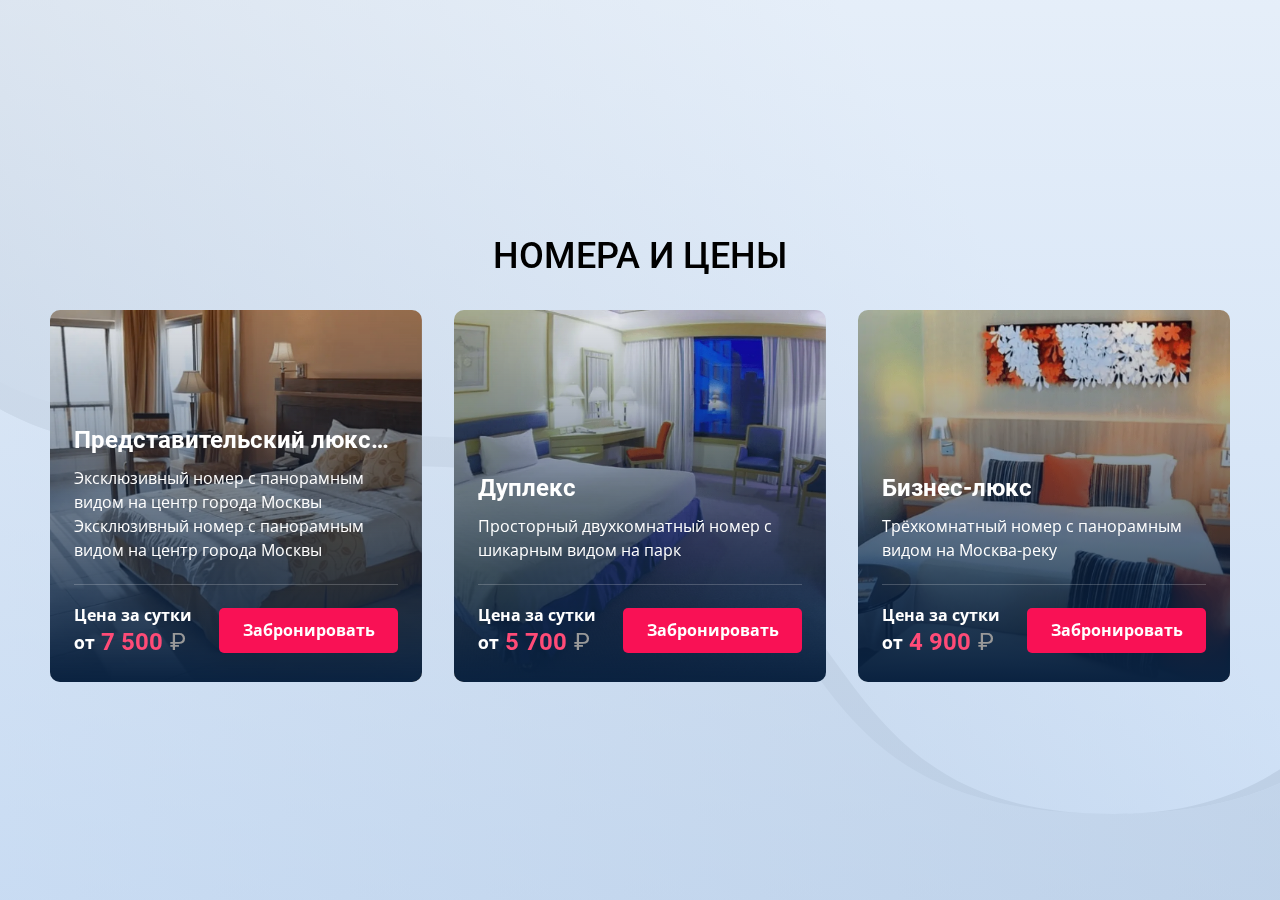
<file: index.html>
<!DOCTYPE html>
<html lang="ru">
  <head>
    <meta charset="UTF-8" >
    <meta name="viewport" content="width=device-width, initial-scale=1.0" >
    <title>Rooms</title>
    <link rel="stylesheet" href="./css/style.css" >
  </head>
  <body>
    <div class="background"></div>
    <main class="rooms container">
      <h1 class="rooms__title">Номера и цены</h1>
      <ul class="rooms__list">
        <li class="rooms__item">
          <article class="room-card" data-type="default" data-status="active">
            <img
              src="images/room-img-1.webp"
              alt="Представительский люкс"
              class="room-card__image"
              width="900"
              height="577"
              loading="lazy"
            >
            <div class="room-card__motivator">
              <p>Гарантия лучшей цены</p></div>
            <div class="room-card__content">
              <h2 class="room-card__title h2">
                <a href="#" class="room-card__link link" 
                  >Представительский люкс Представительский люкс Представительский люкс</a
                >
              </h2>
              <p class="room-card__description">
                Эксклюзивный номер с панорамным видом на центр города Москвы Эксклюзивный номер с панорамным видом на центр города Москвы
              </p>
            </div>
            <div class="room-card__footer">
              
              <div class="room-card__default">
                <p class="room-card__price">
                <span class="price-label">Цена за сутки</span>
                <span class="price-prefix">от</span>
                <span class="price-value h2">7 500</span>
                <span class="currency h2">₽</span>
              </p>
              <button
                class="room-card__button btn"
                type="button"
                data-state="default"
              >
                Забронировать
              </button>
              </div>
              <p class="room-card__reserved">
                <span>Номер зарезервирован</span>
                <span>Перейти к <a class="room-card__payment-link link" href="#">
                  оплате
                </a></span>
                
              </p>
            </div>
          </article>
        </li>
        <li class="rooms__item">
          <article class="room-card" data-type="hasmotivator" data-status="active">
            <img
              src="images/room-img-2.webp"
              alt="Дуплекс"
              class="room-card__image"
              width="900"
              height="577"
              loading="lazy"
            >
            <div class="room-card__motivator">
              <p>Гарантия лучшей цены</p></div>
            <div class="room-card__content">
              <h2 class="room-card__title h2">
                <a href="#" class="room-card__link link"
                  >Дуплекс</a
                >
              </h2>
              <p class="room-card__description">
                Просторный двухкомнатный номер с шикарным видом на парк
              </p>
            </div>
            <div class="room-card__footer">
              <div class="room-card__default">
                <p class="room-card__price">
                <span class="price-label">Цена за сутки</span>
                <span class="price-prefix">от</span>
                <span class="price-value h2">5 700</span>
                <span class="currency h2">₽</span>
              </p>
              <button
                class="room-card__button btn"
                type="button"
                data-state="default"
              >
                Забронировать
              </button>
              </div>
              
              <p class="room-card__reserved">
                <span>Номер зарезервирован</span>
                <span>Перейти к <a class="room-card__payment-link link" href="#">
                  оплате
                </a></span>
                
              </p>
            </div>
          </article>
        </li>
        <li class="rooms__item">
          <article class="room-card" data-type="default" data-status="active">
            <img
              src="images/room-img-3.webp"
              alt="Бизнес-люкс"
              class="room-card__image"
              width="900"
              height="577"
              loading="lazy"
            >
            <div class="room-card__motivator">
              <p>Гарантия лучшей цены</p></div>
            <div class="room-card__content">
              <h2 class="room-card__title h2">
                <a href="#" class="room-card__link link"
                  >Бизнес-люкс</a
                >
              </h2>
              <p class="room-card__description">
                Трёхкомнатный номер с панорамным видом на Москва-реку
              </p>
            </div>
            <div class="room-card__footer">
              <div class="room-card__default">
                <p class="room-card__price">
                <span class="price-label">Цена за сутки</span>
                <span class="price-prefix">от</span>
                <span class="price-value h2">4 900</span>
                <span class="currency h2">₽</span>
              </p>
              <button
                class="room-card__button btn"
                type="button"
                data-state="default"
              >
                Забронировать
              </button>
              </div>
              
              <p class="room-card__reserved">
                <span>Номер зарезервирован</span>
                <span>Перейти к <a class="room-card__payment-link link" href="#">
                  оплате
                </a></span>
                
              </p>
            </div>
          </article>
        </li>
      </ul>
    </main>
    <script src="./scripts/main.js"></script> 
  </body>
</html>
</file>
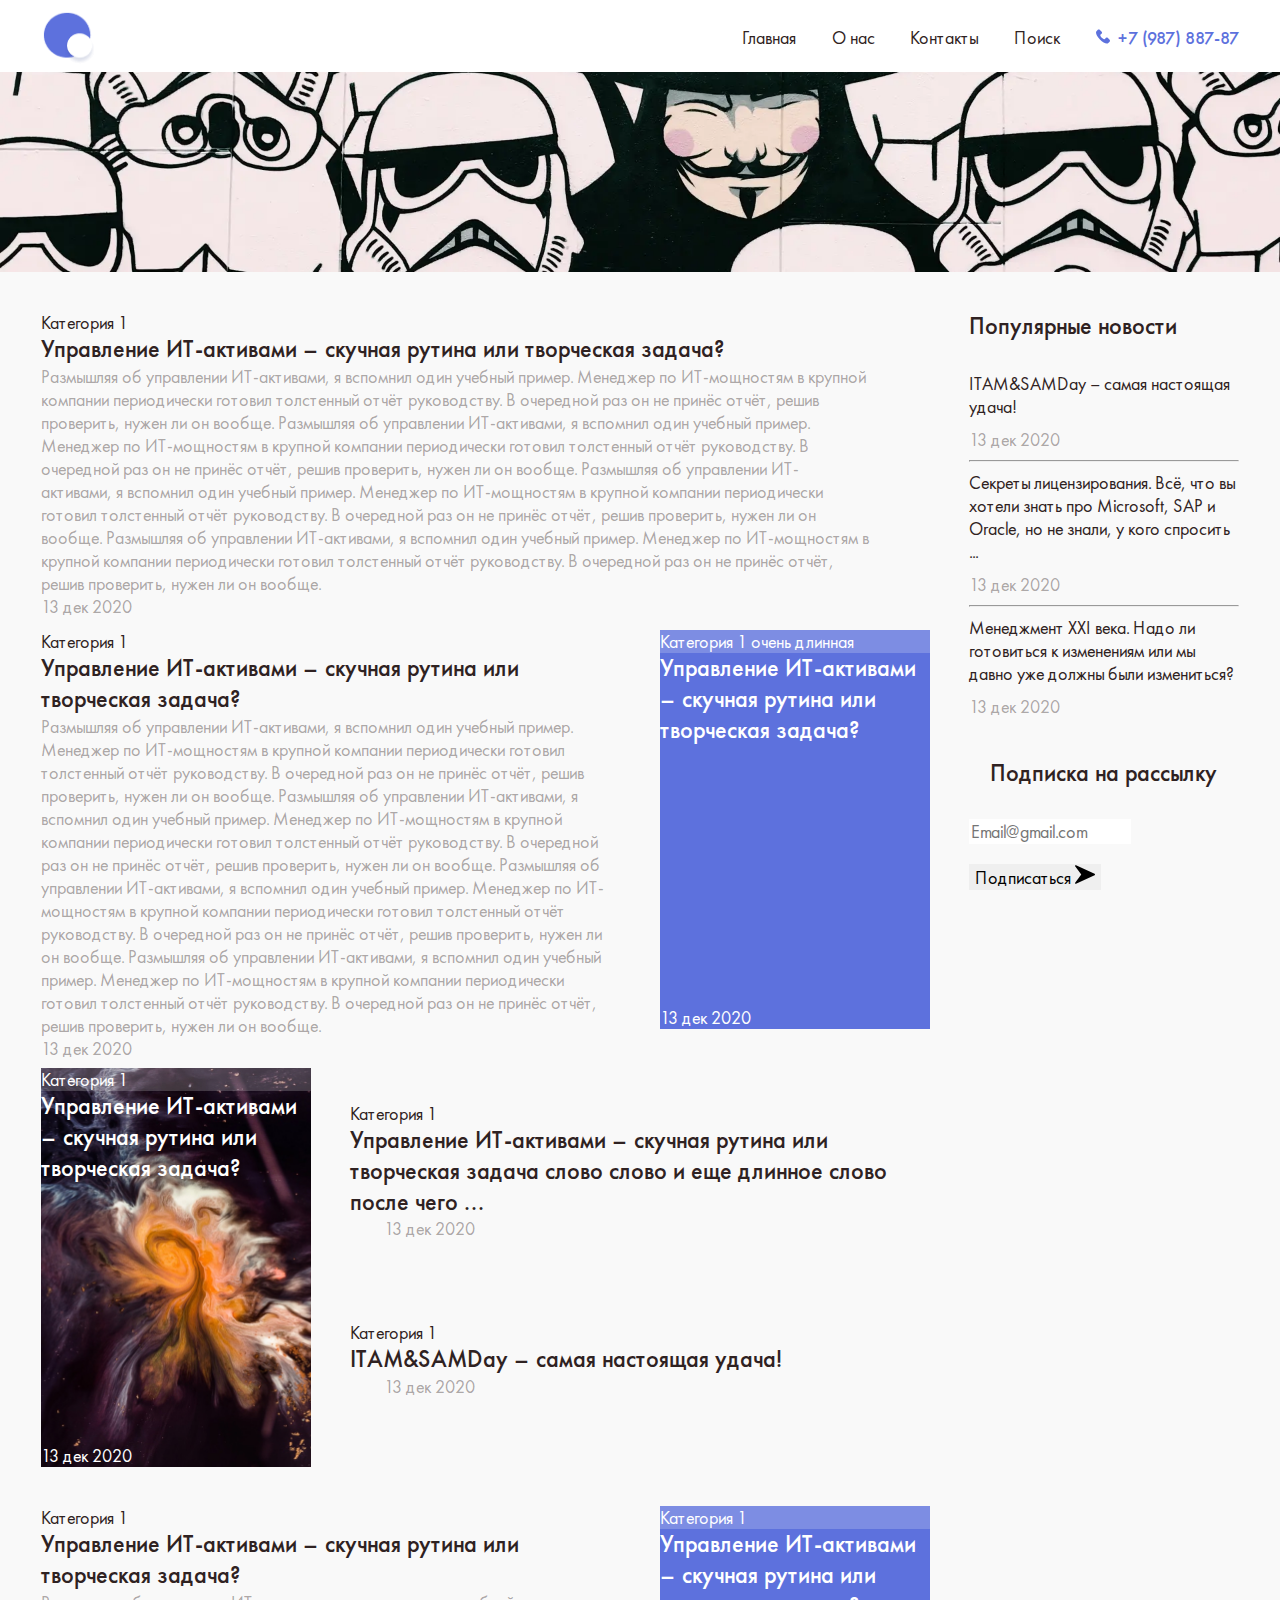
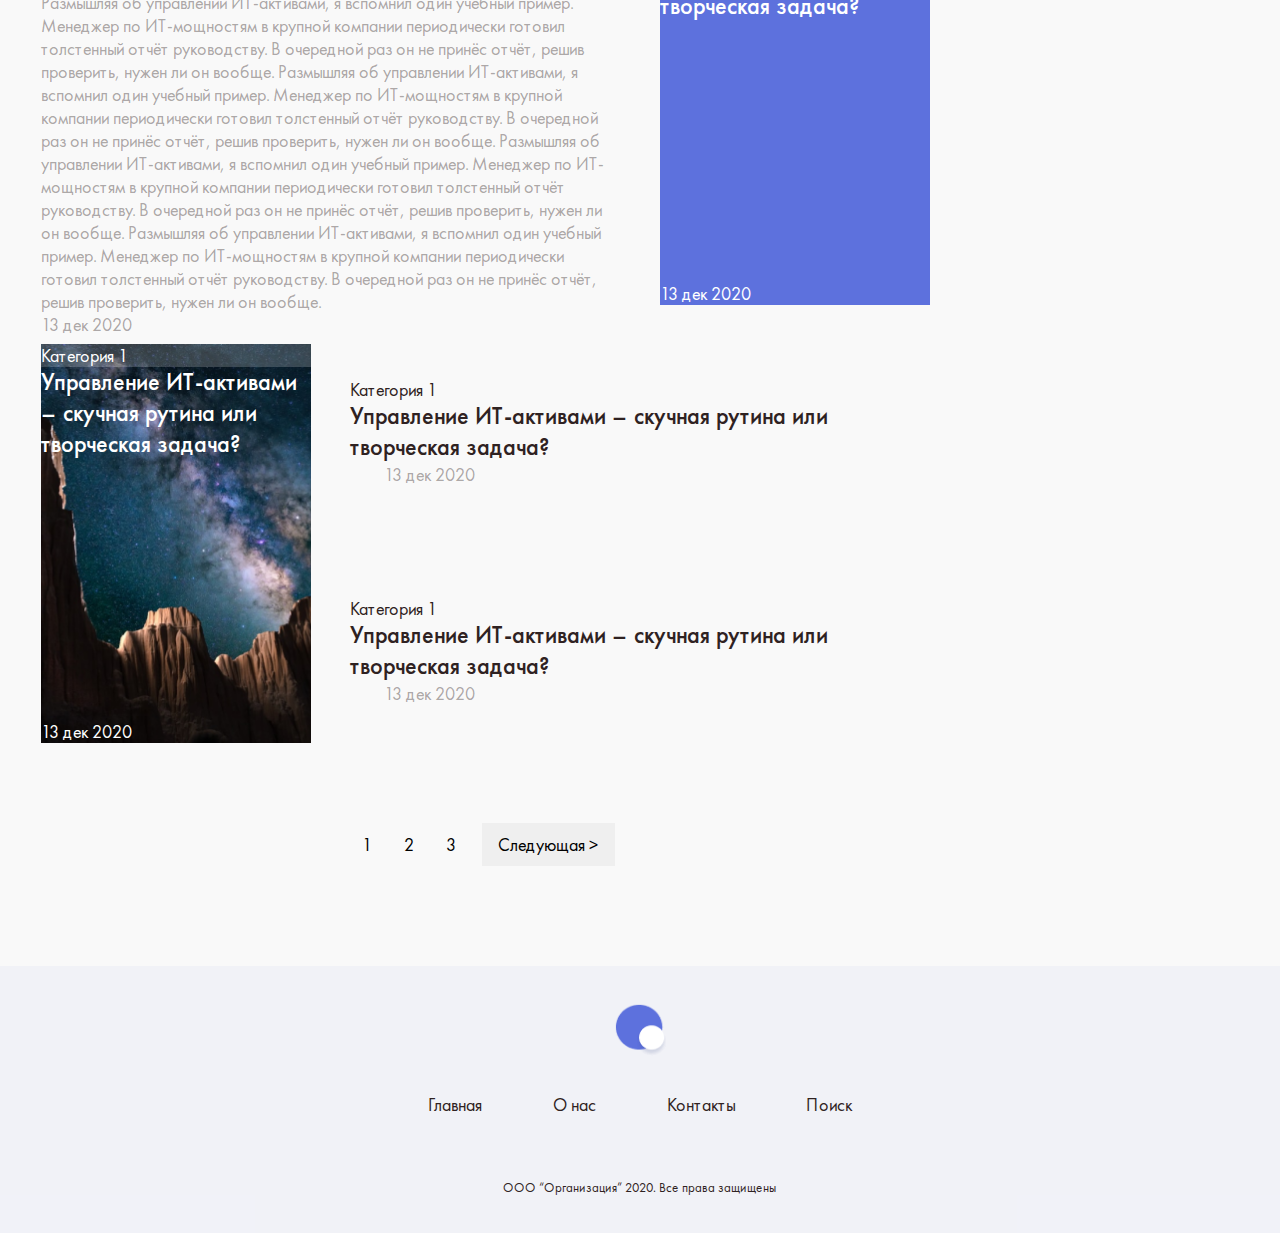
<file: test-hotel/test_blog/index.html>
<!DOCTYPE html>
<html lang="ru">

<head>
    <meta charset="UTF-8">
    <meta name="viewport" content="width=device-width, initial-scale=1.0">
    <title>Blog</title>
    <link rel="stylesheet" href="./css/style.css">
</head>

<body>
    <header class="header">
        <div class="container">
            <a class="header__logo">
                <img class="logo" src="./images/logo.png" alt="Логотип" width="55" height="55">
            </a>
            <nav class="nav header__nav">
                <ul class="nav__list">
                    <li class="nav__item">
                        <a class="nav__link current">Главная</a>
                    </li>
                    <li class="nav__item">
                        <a href="#" class="nav__link">О нас</a>
                    </li>
                    <li class="nav__item">
                        <a href="#" class="nav__link">Контакты</a>
                    </li>
                    <li class="nav__item">
                        <a href="#" class="nav__link search-link">Поиск</a>
                    </li>

                </ul>
            </nav>
            <a href="tel:+798788787" class="phone">
                <svg width="14" height="15" viewBox="0 0 14 15" fill="#5D71DD" xmlns="http://www.w3.org/2000/svg">
                    <path
                        d="M13.6189 10.7746L11.6652 8.82085C10.9674 8.12308 9.7812 8.40222 9.50209 9.30928C9.29276 9.9373 8.595 10.2862 7.96701 10.1466C6.57148 9.79772 4.68752 7.98353 4.33863 6.51822C4.1293 5.89021 4.54796 5.19244 5.17595 4.98314C6.08305 4.70403 6.36215 3.51783 5.66439 2.82007L3.71064 0.866327C3.15243 0.377891 2.31511 0.377891 1.82668 0.866327L0.500926 2.19208C-0.824828 3.58761 0.640479 7.28576 3.91997 10.5653C7.19947 13.8448 10.8976 15.3799 12.2932 13.9843L13.6189 12.6586C14.1074 12.1003 14.1074 11.263 13.6189 10.7746Z"
                        fill="none" />
                </svg>
                +7 (987) 887-87
            </a>
            <div class="hamburger visible-mobile-s" id="hamburger">
                <span class="line"></span>
                <span class="line"></span>
                <span class="line"></span>
              </div>
        </div>
    </header>
    <main class="main">
        <section class="banner">
            <h1 class="visually-hidden">Блог</h1>
            <img src="./images/banner.webp" alt="banner" width="1920" height="1092" loading="lazy">
        </section>
        <section class="content">
            <h2 class="visually-hidden">Статьи</h2>
            <div class="content__container container">
                <div class="articles">
                    <ul class="articles__list">

                        <li class="article-container" 
                        style="background-image: url();">
                            <article class="articles__item">
                                <a class="category">Категория 1</a>
                                <a class="title">
                                    <h3>Управление ИТ-активами – скучная рутина или
                                        творческая
                                        задача?</h3>
                                </a>
                                <p class="text">Размышляя об управлении ИТ-активами, я вспомнил один
                                    учебный
                                    пример. Менеджер по ИТ-мощностям в крупной компании периодически готовил толстенный
                                    отчёт
                                    руководству. В очередной раз он не принёс отчёт, решив проверить, нужен ли он
                                    вообще.
                                    Размышляя об управлении ИТ-активами, я вспомнил один учебный пример. Менеджер по
                                    ИТ-мощностям в крупной компании периодически готовил толстенный отчёт руководству. В
                                    очередной раз он не принёс отчёт, решив проверить, нужен ли он вообще. Размышляя об
                                    управлении ИТ-активами, я вспомнил один
                                    учебный
                                    пример. Менеджер по ИТ-мощностям в крупной компании периодически готовил толстенный
                                    отчёт
                                    руководству. В очередной раз он не принёс отчёт, решив проверить, нужен ли он
                                    вообще.
                                    Размышляя об управлении ИТ-активами, я вспомнил один учебный пример. Менеджер по
                                    ИТ-мощностям в крупной компании периодически готовил толстенный отчёт руководству. В
                                    очередной раз он не принёс отчёт, решив проверить, нужен ли он вообще.</p>
                                <time class="date">13 дек 2020</time>
                            </article>
                        </li>
                        <li class="article-container" 
                        style="background-image: url();">
                            <article class="articles__item">
                                <a class="category">Категория 1</a>
                                <a class="title">
                                    <h3>Управление ИТ-активами – скучная рутина или
                                        творческая
                                        задача?</h3>
                                </a>
                                <p class="text">Размышляя об управлении ИТ-активами, я вспомнил один
                                    учебный
                                    пример. Менеджер по ИТ-мощностям в крупной компании периодически готовил толстенный
                                    отчёт
                                    руководству. В очередной раз он не принёс отчёт, решив проверить, нужен ли он
                                    вообще.
                                    Размышляя об управлении ИТ-активами, я вспомнил один учебный пример. Менеджер по
                                    ИТ-мощностям в крупной компании периодически готовил толстенный отчёт руководству. В
                                    очередной раз он не принёс отчёт, решив проверить, нужен ли он вообще. Размышляя об
                                    управлении ИТ-активами, я вспомнил один
                                    учебный
                                    пример. Менеджер по ИТ-мощностям в крупной компании периодически готовил толстенный
                                    отчёт
                                    руководству. В очередной раз он не принёс отчёт, решив проверить, нужен ли он
                                    вообще.
                                    Размышляя об управлении ИТ-активами, я вспомнил один учебный пример. Менеджер по
                                    ИТ-мощностям в крупной компании периодически готовил толстенный отчёт руководству. В
                                    очередной раз он не принёс отчёт, решив проверить, нужен ли он вообще.</p>
                                <time class="date">13 дек 2020</time>
                            </article>
                        </li>
                        <li class="article-container" 
                        style="background-image: url();">
                            <article class="articles__item">
                                <a class="category">Категория 1 очень длинная</a>
                                <a class="title">
                                    <h3>Управление ИТ-активами – скучная рутина или
                                        творческая
                                        задача?</h3>
                                </a>
                                <p class="text">Размышляя об управлении ИТ-активами, я вспомнил один
                                    учебный
                                    пример. Менеджер по ИТ-мощностям в крупной компании периодически готовил толстенный
                                    отчёт
                                    руководству. В очередной раз он не принёс отчёт, решив проверить, нужен ли он
                                    вообще.
                                    Размышляя об управлении ИТ-активами, я вспомнил один учебный пример. Менеджер по
                                    ИТ-мощностям в крупной компании периодически готовил толстенный отчёт руководству. В
                                    очередной раз он не принёс отчёт, решив проверить, нужен ли он вообще. Размышляя об
                                    управлении ИТ-активами, я вспомнил один
                                    учебный
                                    пример. Менеджер по ИТ-мощностям в крупной компании периодически готовил толстенный
                                    отчёт
                                    руководству. В очередной раз он не принёс отчёт, решив проверить, нужен ли он
                                    вообще.
                                    Размышляя об управлении ИТ-активами, я вспомнил один учебный пример. Менеджер по
                                    ИТ-мощностям в крупной компании периодически готовил толстенный отчёт руководству. В
                                    очередной раз он не принёс отчёт, решив проверить, нужен ли он вообще.</p>
                                <time class="date">13 дек 2020</time>
                            </article>
                        </li>
                        <li class="article-container" 
                        style="background-image: url(./images/article-fon1.jpg);">
                            <article class="articles__item">
                                <a class="category">Категория 1</a>
                                <a class="title">
                                    <h3>Управление ИТ-активами – скучная рутина или
                                        творческая
                                        задача?</h3>
                                </a>
                                <p class="text">Размышляя об управлении ИТ-активами, я вспомнил один
                                    учебный
                                    пример. Менеджер по ИТ-мощностям в крупной компании периодически готовил толстенный
                                    отчёт
                                    руководству. В очередной раз он не принёс отчёт, решив проверить, нужен ли он
                                    вообще.
                                    Размышляя об управлении ИТ-активами, я вспомнил один учебный пример. Менеджер по
                                    ИТ-мощностям в крупной компании периодически готовил толстенный отчёт руководству. В
                                    очередной раз он не принёс отчёт, решив проверить, нужен ли он вообще. Размышляя об
                                    управлении ИТ-активами, я вспомнил один
                                    учебный
                                    пример. Менеджер по ИТ-мощностям в крупной компании периодически готовил толстенный
                                    отчёт
                                    руководству. В очередной раз он не принёс отчёт, решив проверить, нужен ли он
                                    вообще.
                                    Размышляя об управлении ИТ-активами, я вспомнил один учебный пример. Менеджер по
                                    ИТ-мощностям в крупной компании периодически готовил толстенный отчёт руководству. В
                                    очередной раз он не принёс отчёт, решив проверить, нужен ли он вообще.</p>
                                <time class="date">13 дек 2020</time>
                            </article>
                        </li>
                        <li class="article-container" 
                        style="background-image: url();">
                            <article class="articles__item">
                                <a class="category">Категория 1</a>
                                <a class="title">
                                    <h3>Управление ИТ-активами – скучная рутина или творческая задача слово слово и еще длинное слово после чего ...</h3>
                                </a>
                                <p class="text">Размышляя об управлении ИТ-активами, я вспомнил один
                                    учебный
                                    пример. Менеджер по ИТ-мощностям в крупной компании периодически готовил толстенный
                                    отчёт
                                    руководству. В очередной раз он не принёс отчёт, решив проверить, нужен ли он
                                    вообще.
                                    Размышляя об управлении ИТ-активами, я вспомнил один учебный пример. Менеджер по
                                    ИТ-мощностям в крупной компании периодически готовил толстенный отчёт руководству. В
                                    очередной раз он не принёс отчёт, решив проверить, нужен ли он вообще. Размышляя об
                                    управлении ИТ-активами, я вспомнил один
                                    учебный
                                    пример. Менеджер по ИТ-мощностям в крупной компании периодически готовил толстенный
                                    отчёт
                                    руководству. В очередной раз он не принёс отчёт, решив проверить, нужен ли он
                                    вообще.
                                    Размышляя об управлении ИТ-активами, я вспомнил один учебный пример. Менеджер по
                                    ИТ-мощностям в крупной компании периодически готовил толстенный отчёт руководству. В
                                    очередной раз он не принёс отчёт, решив проверить, нужен ли он вообще.</p>
                                <time class="date">13 дек 2020</time>
                            </article>
                        </li>
                        <li class="article-container" 
                        style="background-image: url();">
                            <article class="articles__item">
                                <a class="category">Категория 1</a>
                                <a class="title">
                                    <h3>ITAM&SAMDay – самая настоящая удача!</h3>
                                </a>
                                <p class="text">Размышляя об управлении ИТ-активами, я вспомнил один
                                    учебный
                                    пример. Менеджер по ИТ-мощностям в крупной компании периодически готовил толстенный
                                    отчёт
                                    руководству. В очередной раз он не принёс отчёт, решив проверить, нужен ли он
                                    вообще.
                                    Размышляя об управлении ИТ-активами, я вспомнил один учебный пример. Менеджер по
                                    ИТ-мощностям в крупной компании периодически готовил толстенный отчёт руководству. В
                                    очередной раз он не принёс отчёт, решив проверить, нужен ли он вообще. Размышляя об
                                    управлении ИТ-активами, я вспомнил один
                                    учебный
                                    пример. Менеджер по ИТ-мощностям в крупной компании периодически готовил толстенный
                                    отчёт
                                    руководству. В очередной раз он не принёс отчёт, решив проверить, нужен ли он
                                    вообще.
                                    Размышляя об управлении ИТ-активами, я вспомнил один учебный пример. Менеджер по
                                    ИТ-мощностям в крупной компании периодически готовил толстенный отчёт руководству. В
                                    очередной раз он не принёс отчёт, решив проверить, нужен ли он вообще.</p>
                                <time class="date">13 дек 2020</time>
                            </article>
                        </li>
                        <li class="article-container" 
                        style="background-image: url();">
                            <article class="articles__item">
                                <a class="category">Категория 1</a>
                                <a class="title">
                                    <h3>Управление ИТ-активами – скучная рутина или
                                        творческая
                                        задача?</h3>
                                </a>
                                <p class="text">Размышляя об управлении ИТ-активами, я вспомнил один
                                    учебный
                                    пример. Менеджер по ИТ-мощностям в крупной компании периодически готовил толстенный
                                    отчёт
                                    руководству. В очередной раз он не принёс отчёт, решив проверить, нужен ли он
                                    вообще.
                                    Размышляя об управлении ИТ-активами, я вспомнил один учебный пример. Менеджер по
                                    ИТ-мощностям в крупной компании периодически готовил толстенный отчёт руководству. В
                                    очередной раз он не принёс отчёт, решив проверить, нужен ли он вообще. Размышляя об
                                    управлении ИТ-активами, я вспомнил один
                                    учебный
                                    пример. Менеджер по ИТ-мощностям в крупной компании периодически готовил толстенный
                                    отчёт
                                    руководству. В очередной раз он не принёс отчёт, решив проверить, нужен ли он
                                    вообще.
                                    Размышляя об управлении ИТ-активами, я вспомнил один учебный пример. Менеджер по
                                    ИТ-мощностям в крупной компании периодически готовил толстенный отчёт руководству. В
                                    очередной раз он не принёс отчёт, решив проверить, нужен ли он вообще.</p>
                                <time class="date">13 дек 2020</time>
                            </article>
                        </li>
                        <li class="article-container" 
                        style="background-image: url();">
                            <article class="articles__item">
                                <a class="category">Категория 1</a>
                                <a class="title">
                                    <h3>Управление ИТ-активами – скучная рутина или
                                        творческая
                                        задача?</h3>
                                </a>
                                <p class="text">Размышляя об управлении ИТ-активами, я вспомнил один
                                    учебный
                                    пример. Менеджер по ИТ-мощностям в крупной компании периодически готовил толстенный
                                    отчёт
                                    руководству. В очередной раз он не принёс отчёт, решив проверить, нужен ли он
                                    вообще.
                                    Размышляя об управлении ИТ-активами, я вспомнил один учебный пример. Менеджер по
                                    ИТ-мощностям в крупной компании периодически готовил толстенный отчёт руководству. В
                                    очередной раз он не принёс отчёт, решив проверить, нужен ли он вообще. Размышляя об
                                    управлении ИТ-активами, я вспомнил один
                                    учебный
                                    пример. Менеджер по ИТ-мощностям в крупной компании периодически готовил толстенный
                                    отчёт
                                    руководству. В очередной раз он не принёс отчёт, решив проверить, нужен ли он
                                    вообще.
                                    Размышляя об управлении ИТ-активами, я вспомнил один учебный пример. Менеджер по
                                    ИТ-мощностям в крупной компании периодически готовил толстенный отчёт руководству. В
                                    очередной раз он не принёс отчёт, решив проверить, нужен ли он вообще.</p>
                                <time class="date">13 дек 2020</time>
                            </article>
                        </li>
                        <li class="article-container" 
                        style="background-image: url(./images/article-fon2.png);">
                            <article class="articles__item">
                                <a class="category">Категория 1</a>
                                <a class="title">
                                    <h3>Управление ИТ-активами – скучная рутина или
                                        творческая
                                        задача?</h3>
                                </a>
                                <p class="text">Размышляя об управлении ИТ-активами, я вспомнил один
                                    учебный
                                    пример. Менеджер по ИТ-мощностям в крупной компании периодически готовил толстенный
                                    отчёт
                                    руководству. В очередной раз он не принёс отчёт, решив проверить, нужен ли он
                                    вообще.
                                    Размышляя об управлении ИТ-активами, я вспомнил один учебный пример. Менеджер по
                                    ИТ-мощностям в крупной компании периодически готовил толстенный отчёт руководству. В
                                    очередной раз он не принёс отчёт, решив проверить, нужен ли он вообще. Размышляя об
                                    управлении ИТ-активами, я вспомнил один
                                    учебный
                                    пример. Менеджер по ИТ-мощностям в крупной компании периодически готовил толстенный
                                    отчёт
                                    руководству. В очередной раз он не принёс отчёт, решив проверить, нужен ли он
                                    вообще.
                                    Размышляя об управлении ИТ-активами, я вспомнил один учебный пример. Менеджер по
                                    ИТ-мощностям в крупной компании периодически готовил толстенный отчёт руководству. В
                                    очередной раз он не принёс отчёт, решив проверить, нужен ли он вообще.</p>
                                <time class="date">13 дек 2020</time>
                            </article>
                        </li>
                        <li class="article-container" 
                        style="background-image: url();">
                            <article class="articles__item">
                                <a class="category">Категория 1</a>
                                <a class="title">
                                    <h3>Управление ИТ-активами – скучная рутина или
                                        творческая
                                        задача?</h3>
                                </a>
                                <p class="text">Размышляя об управлении ИТ-активами, я вспомнил один
                                    учебный
                                    пример. Менеджер по ИТ-мощностям в крупной компании периодически готовил толстенный
                                    отчёт
                                    руководству. В очередной раз он не принёс отчёт, решив проверить, нужен ли он
                                    вообще.
                                    Размышляя об управлении ИТ-активами, я вспомнил один учебный пример. Менеджер по
                                    ИТ-мощностям в крупной компании периодически готовил толстенный отчёт руководству. В
                                    очередной раз он не принёс отчёт, решив проверить, нужен ли он вообще. Размышляя об
                                    управлении ИТ-активами, я вспомнил один
                                    учебный
                                    пример. Менеджер по ИТ-мощностям в крупной компании периодически готовил толстенный
                                    отчёт
                                    руководству. В очередной раз он не принёс отчёт, решив проверить, нужен ли он
                                    вообще.
                                    Размышляя об управлении ИТ-активами, я вспомнил один учебный пример. Менеджер по
                                    ИТ-мощностям в крупной компании периодически готовил толстенный отчёт руководству. В
                                    очередной раз он не принёс отчёт, решив проверить, нужен ли он вообще.</p>
                                <time class="date">13 дек 2020</time>
                            </article>
                        </li>
                        <li class="article-container" 
                        style="background-image: url();">
                            <article class="articles__item">
                                <a class="category">Категория 1</a>
                                <a class="title">
                                    <h3>Управление ИТ-активами – скучная рутина или
                                        творческая
                                        задача?</h3>
                                </a>
                                <p class="text">Размышляя об управлении ИТ-активами, я вспомнил один
                                    учебный
                                    пример. Менеджер по ИТ-мощностям в крупной компании периодически готовил толстенный
                                    отчёт
                                    руководству. В очередной раз он не принёс отчёт, решив проверить, нужен ли он
                                    вообще.
                                    Размышляя об управлении ИТ-активами, я вспомнил один учебный пример. Менеджер по
                                    ИТ-мощностям в крупной компании периодически готовил толстенный отчёт руководству. В
                                    очередной раз он не принёс отчёт, решив проверить, нужен ли он вообще. Размышляя об
                                    управлении ИТ-активами, я вспомнил один
                                    учебный
                                    пример. Менеджер по ИТ-мощностям в крупной компании периодически готовил толстенный
                                    отчёт
                                    руководству. В очередной раз он не принёс отчёт, решив проверить, нужен ли он
                                    вообще.
                                    Размышляя об управлении ИТ-активами, я вспомнил один учебный пример. Менеджер по
                                    ИТ-мощностям в крупной компании периодически готовил толстенный отчёт руководству. В
                                    очередной раз он не принёс отчёт, решив проверить, нужен ли он вообще.</p>
                                <time class="date">13 дек 2020</time>
                            </article>
                        </li>
                        <li class="article-container" 
                        style="background-image: url();">
                            <article class="articles__item">
                                <a class="category">Категория 1</a>
                                <a class="title">
                                    <h3>Управление ИТ-активами – скучная рутина или
                                        творческая
                                        задача?</h3>
                                </a>
                                <p class="text">Размышляя об управлении ИТ-активами, я вспомнил один
                                    учебный
                                    пример. Менеджер по ИТ-мощностям в крупной компании периодически готовил толстенный
                                    отчёт
                                    руководству. В очередной раз он не принёс отчёт, решив проверить, нужен ли он
                                    вообще.
                                    Размышляя об управлении ИТ-активами, я вспомнил один учебный пример. Менеджер по
                                    ИТ-мощностям в крупной компании периодически готовил толстенный отчёт руководству. В
                                    очередной раз он не принёс отчёт, решив проверить, нужен ли он вообще. Размышляя об
                                    управлении ИТ-активами, я вспомнил один
                                    учебный
                                    пример. Менеджер по ИТ-мощностям в крупной компании периодически готовил толстенный
                                    отчёт
                                    руководству. В очередной раз он не принёс отчёт, решив проверить, нужен ли он
                                    вообще.
                                    Размышляя об управлении ИТ-активами, я вспомнил один учебный пример. Менеджер по
                                    ИТ-мощностям в крупной компании периодически готовил толстенный отчёт руководству. В
                                    очередной раз он не принёс отчёт, решив проверить, нужен ли он вообще.</p>
                                <time class="date">13 дек 2020</time>
                            </article>
                        </li>
                        <li class="article-container" 
                        style="background-image: url();">
                            <article class="articles__item">
                                <a class="category">Категория 1</a>
                                <a class="title">
                                    <h3>Управление ИТ-активами – скучная рутина или
                                        творческая
                                        задача?</h3>
                                </a>
                                <p class="text">Размышляя об управлении ИТ-активами, я вспомнил один
                                    учебный
                                    пример. Менеджер по ИТ-мощностям в крупной компании периодически готовил толстенный
                                    отчёт
                                    руководству. В очередной раз он не принёс отчёт, решив проверить, нужен ли он
                                    вообще.
                                    Размышляя об управлении ИТ-активами, я вспомнил один учебный пример. Менеджер по
                                    ИТ-мощностям в крупной компании периодически готовил толстенный отчёт руководству. В
                                    очередной раз он не принёс отчёт, решив проверить, нужен ли он вообще. Размышляя об
                                    управлении ИТ-активами, я вспомнил один
                                    учебный
                                    пример. Менеджер по ИТ-мощностям в крупной компании периодически готовил толстенный
                                    отчёт
                                    руководству. В очередной раз он не принёс отчёт, решив проверить, нужен ли он
                                    вообще.
                                    Размышляя об управлении ИТ-активами, я вспомнил один учебный пример. Менеджер по
                                    ИТ-мощностям в крупной компании периодически готовил толстенный отчёт руководству. В
                                    очередной раз он не принёс отчёт, решив проверить, нужен ли он вообще.</p>
                                <time class="date">13 дек 2020</time>
                            </article>
                        </li>
                        <li class="article-container" 
                        style="background-image: url();">
                            <article class="articles__item">
                                <a class="category">Категория 1</a>
                                <a class="title">
                                    <h3>Управление ИТ-активами – скучная рутина или
                                        творческая
                                        задача?</h3>
                                </a>
                                <p class="text">Размышляя об управлении ИТ-активами, я вспомнил один
                                    учебный
                                    пример. Менеджер по ИТ-мощностям в крупной компании периодически готовил толстенный
                                    отчёт
                                    руководству. В очередной раз он не принёс отчёт, решив проверить, нужен ли он
                                    вообще.
                                    Размышляя об управлении ИТ-активами, я вспомнил один учебный пример. Менеджер по
                                    ИТ-мощностям в крупной компании периодически готовил толстенный отчёт руководству. В
                                    очередной раз он не принёс отчёт, решив проверить, нужен ли он вообще. Размышляя об
                                    управлении ИТ-активами, я вспомнил один
                                    учебный
                                    пример. Менеджер по ИТ-мощностям в крупной компании периодически готовил толстенный
                                    отчёт
                                    руководству. В очередной раз он не принёс отчёт, решив проверить, нужен ли он
                                    вообще.
                                    Размышляя об управлении ИТ-активами, я вспомнил один учебный пример. Менеджер по
                                    ИТ-мощностям в крупной компании периодически готовил толстенный отчёт руководству. В
                                    очередной раз он не принёс отчёт, решив проверить, нужен ли он вообще.</p>
                                <time class="date">13 дек 2020</time>
                            </article>
                        </li>
                        <li class="article-container" 
                        style="background-image: url(./images/article-fon1.jpg);">
                            <article class="articles__item">
                                <a class="category">Категория 1</a>
                                <a class="title">
                                    <h3>Управление ИТ-активами – скучная рутина или
                                        творческая
                                        задача?</h3>
                                </a>
                                <p class="text">Размышляя об управлении ИТ-активами, я вспомнил один
                                    учебный
                                    пример. Менеджер по ИТ-мощностям в крупной компании периодически готовил толстенный
                                    отчёт
                                    руководству. В очередной раз он не принёс отчёт, решив проверить, нужен ли он
                                    вообще.
                                    Размышляя об управлении ИТ-активами, я вспомнил один учебный пример. Менеджер по
                                    ИТ-мощностям в крупной компании периодически готовил толстенный отчёт руководству. В
                                    очередной раз он не принёс отчёт, решив проверить, нужен ли он вообще. Размышляя об
                                    управлении ИТ-активами, я вспомнил один
                                    учебный
                                    пример. Менеджер по ИТ-мощностям в крупной компании периодически готовил толстенный
                                    отчёт
                                    руководству. В очередной раз он не принёс отчёт, решив проверить, нужен ли он
                                    вообще.
                                    Размышляя об управлении ИТ-активами, я вспомнил один учебный пример. Менеджер по
                                    ИТ-мощностям в крупной компании периодически готовил толстенный отчёт руководству. В
                                    очередной раз он не принёс отчёт, решив проверить, нужен ли он вообще.</p>
                                <time class="date">13 дек 2020</time>
                            </article>
                        </li>
                        <li class="article-container" 
                        style="background-image: url();">
                            <article class="articles__item">
                                <a class="category">Категория 1</a>
                                <a class="title">
                                    <h3>Управление ИТ-активами – скучная рутина или
                                        творческая
                                        задача?</h3>
                                </a>
                                <p class="text">Размышляя об управлении ИТ-активами, я вспомнил один
                                    учебный
                                    пример. Менеджер по ИТ-мощностям в крупной компании периодически готовил толстенный
                                    отчёт
                                    руководству. В очередной раз он не принёс отчёт, решив проверить, нужен ли он
                                    вообще.
                                    Размышляя об управлении ИТ-активами, я вспомнил один учебный пример. Менеджер по
                                    ИТ-мощностям в крупной компании периодически готовил толстенный отчёт руководству. В
                                    очередной раз он не принёс отчёт, решив проверить, нужен ли он вообще. Размышляя об
                                    управлении ИТ-активами, я вспомнил один
                                    учебный
                                    пример. Менеджер по ИТ-мощностям в крупной компании периодически готовил толстенный
                                    отчёт
                                    руководству. В очередной раз он не принёс отчёт, решив проверить, нужен ли он
                                    вообще.
                                    Размышляя об управлении ИТ-активами, я вспомнил один учебный пример. Менеджер по
                                    ИТ-мощностям в крупной компании периодически готовил толстенный отчёт руководству. В
                                    очередной раз он не принёс отчёт, решив проверить, нужен ли он вообще.</p>
                                <time class="date">13 дек 2020</time>
                            </article>
                        </li>
                        <li class="article-container" 
                        style="background-image: url();">
                            <article class="articles__item">
                                <a class="category">Категория 1</a>
                                <a class="title">
                                    <h3>Управление ИТ-активами – скучная рутина или
                                        творческая
                                        задача?</h3>
                                </a>
                                <p class="text">Размышляя об управлении ИТ-активами, я вспомнил один
                                    учебный
                                    пример. Менеджер по ИТ-мощностям в крупной компании периодически готовил толстенный
                                    отчёт
                                    руководству. В очередной раз он не принёс отчёт, решив проверить, нужен ли он
                                    вообще.
                                    Размышляя об управлении ИТ-активами, я вспомнил один учебный пример. Менеджер по
                                    ИТ-мощностям в крупной компании периодически готовил толстенный отчёт руководству. В
                                    очередной раз он не принёс отчёт, решив проверить, нужен ли он вообще. Размышляя об
                                    управлении ИТ-активами, я вспомнил один
                                    учебный
                                    пример. Менеджер по ИТ-мощностям в крупной компании периодически готовил толстенный
                                    отчёт
                                    руководству. В очередной раз он не принёс отчёт, решив проверить, нужен ли он
                                    вообще.
                                    Размышляя об управлении ИТ-активами, я вспомнил один учебный пример. Менеджер по
                                    ИТ-мощностям в крупной компании периодически готовил толстенный отчёт руководству. В
                                    очередной раз он не принёс отчёт, решив проверить, нужен ли он вообще.</p>
                                <time class="date">13 дек 2020</time>
                            </article>
                        </li>
                        <li class="article-container" 
                        style="background-image: url();">
                            <article class="articles__item">
                                <a class="category">Категория 1</a>
                                <a class="title">
                                    <h3>Управление ИТ-активами – скучная рутина или
                                        творческая
                                        задача?</h3>
                                </a>
                                <p class="text">Размышляя об управлении ИТ-активами, я вспомнил один
                                    учебный
                                    пример. Менеджер по ИТ-мощностям в крупной компании периодически готовил толстенный
                                    отчёт
                                    руководству. В очередной раз он не принёс отчёт, решив проверить, нужен ли он
                                    вообще.
                                    Размышляя об управлении ИТ-активами, я вспомнил один учебный пример. Менеджер по
                                    ИТ-мощностям в крупной компании периодически готовил толстенный отчёт руководству. В
                                    очередной раз он не принёс отчёт, решив проверить, нужен ли он вообще. Размышляя об
                                    управлении ИТ-активами, я вспомнил один
                                    учебный
                                    пример. Менеджер по ИТ-мощностям в крупной компании периодически готовил толстенный
                                    отчёт
                                    руководству. В очередной раз он не принёс отчёт, решив проверить, нужен ли он
                                    вообще.
                                    Размышляя об управлении ИТ-активами, я вспомнил один учебный пример. Менеджер по
                                    ИТ-мощностям в крупной компании периодически готовил толстенный отчёт руководству. В
                                    очередной раз он не принёс отчёт, решив проверить, нужен ли он вообще.</p>
                                <time class="date">13 дек 2020</time>
                            </article>
                        </li>
                        <li class="article-container" 
                        style="background-image: url();">
                            <article class="articles__item">
                                <a class="category">Категория 1</a>
                                <a class="title">
                                    <h3>Управление ИТ-активами – скучная рутина или
                                        творческая
                                        задача?</h3>
                                </a>
                                <p class="text">Размышляя об управлении ИТ-активами, я вспомнил один
                                    учебный
                                    пример. Менеджер по ИТ-мощностям в крупной компании периодически готовил толстенный
                                    отчёт
                                    руководству. В очередной раз он не принёс отчёт, решив проверить, нужен ли он
                                    вообще.
                                    Размышляя об управлении ИТ-активами, я вспомнил один учебный пример. Менеджер по
                                    ИТ-мощностям в крупной компании периодически готовил толстенный отчёт руководству. В
                                    очередной раз он не принёс отчёт, решив проверить, нужен ли он вообще. Размышляя об
                                    управлении ИТ-активами, я вспомнил один
                                    учебный
                                    пример. Менеджер по ИТ-мощностям в крупной компании периодически готовил толстенный
                                    отчёт
                                    руководству. В очередной раз он не принёс отчёт, решив проверить, нужен ли он
                                    вообще.
                                    Размышляя об управлении ИТ-активами, я вспомнил один учебный пример. Менеджер по
                                    ИТ-мощностям в крупной компании периодически готовил толстенный отчёт руководству. В
                                    очередной раз он не принёс отчёт, решив проверить, нужен ли он вообще.</p>
                                <time class="date">13 дек 2020</time>
                            </article>
                        </li>
                        <li class="article-container" 
                        style="background-image: url(./images/article-fon2.png);">
                            <article class="articles__item">
                                <a class="category">Категория 1</a>
                                <a class="title">
                                    <h3>Управление ИТ-активами – скучная рутина или
                                        творческая
                                        задача?</h3>
                                </a>
                                <p class="text">Размышляя об управлении ИТ-активами, я вспомнил один
                                    учебный
                                    пример. Менеджер по ИТ-мощностям в крупной компании периодически готовил толстенный
                                    отчёт
                                    руководству. В очередной раз он не принёс отчёт, решив проверить, нужен ли он
                                    вообще.
                                    Размышляя об управлении ИТ-активами, я вспомнил один учебный пример. Менеджер по
                                    ИТ-мощностям в крупной компании периодически готовил толстенный отчёт руководству. В
                                    очередной раз он не принёс отчёт, решив проверить, нужен ли он вообще. Размышляя об
                                    управлении ИТ-активами, я вспомнил один
                                    учебный
                                    пример. Менеджер по ИТ-мощностям в крупной компании периодически готовил толстенный
                                    отчёт
                                    руководству. В очередной раз он не принёс отчёт, решив проверить, нужен ли он
                                    вообще.
                                    Размышляя об управлении ИТ-активами, я вспомнил один учебный пример. Менеджер по
                                    ИТ-мощностям в крупной компании периодически готовил толстенный отчёт руководству. В
                                    очередной раз он не принёс отчёт, решив проверить, нужен ли он вообще.</p>
                                <time class="date">13 дек 2020</time>
                            </article>
                        </li>
                        <li class="article-container" 
                        style="background-image: url();">
                            <article class="articles__item">
                                <a class="category">Категория 1</a>
                                <a class="title">
                                    <h3>Управление ИТ-активами – скучная рутина или
                                        творческая
                                        задача?</h3>
                                </a>
                                <p class="text">Размышляя об управлении ИТ-активами, я вспомнил один
                                    учебный
                                    пример. Менеджер по ИТ-мощностям в крупной компании периодически готовил толстенный
                                    отчёт
                                    руководству. В очередной раз он не принёс отчёт, решив проверить, нужен ли он
                                    вообще.
                                    Размышляя об управлении ИТ-активами, я вспомнил один учебный пример. Менеджер по
                                    ИТ-мощностям в крупной компании периодически готовил толстенный отчёт руководству. В
                                    очередной раз он не принёс отчёт, решив проверить, нужен ли он вообще. Размышляя об
                                    управлении ИТ-активами, я вспомнил один
                                    учебный
                                    пример. Менеджер по ИТ-мощностям в крупной компании периодически готовил толстенный
                                    отчёт
                                    руководству. В очередной раз он не принёс отчёт, решив проверить, нужен ли он
                                    вообще.
                                    Размышляя об управлении ИТ-активами, я вспомнил один учебный пример. Менеджер по
                                    ИТ-мощностям в крупной компании периодически готовил толстенный отчёт руководству. В
                                    очередной раз он не принёс отчёт, решив проверить, нужен ли он вообще.</p>
                                <time class="date">13 дек 2020</time>
                            </article>
                        </li>
                        <li class="article-container" 
                        style="background-image: url();">
                            <article class="articles__item">
                                <a class="category">Категория 1</a>
                                <a class="title">
                                    <h3>Управление ИТ-активами – скучная рутина или
                                        творческая
                                        задача?</h3>
                                </a>
                                <p class="text">Размышляя об управлении ИТ-активами, я вспомнил один
                                    учебный
                                    пример. Менеджер по ИТ-мощностям в крупной компании периодически готовил толстенный
                                    отчёт
                                    руководству. В очередной раз он не принёс отчёт, решив проверить, нужен ли он
                                    вообще.
                                    Размышляя об управлении ИТ-активами, я вспомнил один учебный пример. Менеджер по
                                    ИТ-мощностям в крупной компании периодически готовил толстенный отчёт руководству. В
                                    очередной раз он не принёс отчёт, решив проверить, нужен ли он вообще. Размышляя об
                                    управлении ИТ-активами, я вспомнил один
                                    учебный
                                    пример. Менеджер по ИТ-мощностям в крупной компании периодически готовил толстенный
                                    отчёт
                                    руководству. В очередной раз он не принёс отчёт, решив проверить, нужен ли он
                                    вообще.
                                    Размышляя об управлении ИТ-активами, я вспомнил один учебный пример. Менеджер по
                                    ИТ-мощностям в крупной компании периодически готовил толстенный отчёт руководству. В
                                    очередной раз он не принёс отчёт, решив проверить, нужен ли он вообще.</p>
                                <time class="date">13 дек 2020</time>
                            </article>
                        </li>
                        <li class="article-container" 
                        style="background-image: url();">
                            <article class="articles__item">
                                <a class="category">Категория 1</a>
                                <a class="title">
                                    <h3>Управление ИТ-активами – скучная рутина или
                                        творческая
                                        задача?</h3>
                                </a>
                                <p class="text">Размышляя об управлении ИТ-активами, я вспомнил один
                                    учебный
                                    пример. Менеджер по ИТ-мощностям в крупной компании периодически готовил толстенный
                                    отчёт
                                    руководству. В очередной раз он не принёс отчёт, решив проверить, нужен ли он
                                    вообще.
                                    Размышляя об управлении ИТ-активами, я вспомнил один учебный пример. Менеджер по
                                    ИТ-мощностям в крупной компании периодически готовил толстенный отчёт руководству. В
                                    очередной раз он не принёс отчёт, решив проверить, нужен ли он вообще. Размышляя об
                                    управлении ИТ-активами, я вспомнил один
                                    учебный
                                    пример. Менеджер по ИТ-мощностям в крупной компании периодически готовил толстенный
                                    отчёт
                                    руководству. В очередной раз он не принёс отчёт, решив проверить, нужен ли он
                                    вообще.
                                    Размышляя об управлении ИТ-активами, я вспомнил один учебный пример. Менеджер по
                                    ИТ-мощностям в крупной компании периодически готовил толстенный отчёт руководству. В
                                    очередной раз он не принёс отчёт, решив проверить, нужен ли он вообще.</p>
                                <time class="date">13 дек 2020</time>
                            </article>
                        </li>
                        <li class="article-container" 
                        style="background-image: url();">
                            <article class="articles__item">
                                <a class="category">Категория 1</a>
                                <a class="title">
                                    <h3>Управление ИТ-активами – скучная рутина или
                                        творческая
                                        задача?</h3>
                                </a>
                                <p class="text">Размышляя об управлении ИТ-активами, я вспомнил один
                                    учебный
                                    пример. Менеджер по ИТ-мощностям в крупной компании периодически готовил толстенный
                                    отчёт
                                    руководству. В очередной раз он не принёс отчёт, решив проверить, нужен ли он
                                    вообще.
                                    Размышляя об управлении ИТ-активами, я вспомнил один учебный пример. Менеджер по
                                    ИТ-мощностям в крупной компании периодически готовил толстенный отчёт руководству. В
                                    очередной раз он не принёс отчёт, решив проверить, нужен ли он вообще. Размышляя об
                                    управлении ИТ-активами, я вспомнил один
                                    учебный
                                    пример. Менеджер по ИТ-мощностям в крупной компании периодически готовил толстенный
                                    отчёт
                                    руководству. В очередной раз он не принёс отчёт, решив проверить, нужен ли он
                                    вообще.
                                    Размышляя об управлении ИТ-активами, я вспомнил один учебный пример. Менеджер по
                                    ИТ-мощностям в крупной компании периодически готовил толстенный отчёт руководству. В
                                    очередной раз он не принёс отчёт, решив проверить, нужен ли он вообще.</p>
                                <time class="date">13 дек 2020</time>
                            </article>
                        </li>
                        <li class="article-container" 
                        style="background-image: url();">
                            <article class="articles__item">
                                <a class="category">Категория 1</a>
                                <a class="title">
                                    <h3>Управление ИТ-активами – скучная рутина или
                                        творческая
                                        задача?</h3>
                                </a>
                                <p class="text">Размышляя об управлении ИТ-активами, я вспомнил один
                                    учебный
                                    пример. Менеджер по ИТ-мощностям в крупной компании периодически готовил толстенный
                                    отчёт
                                    руководству. В очередной раз он не принёс отчёт, решив проверить, нужен ли он
                                    вообще.
                                    Размышляя об управлении ИТ-активами, я вспомнил один учебный пример. Менеджер по
                                    ИТ-мощностям в крупной компании периодически готовил толстенный отчёт руководству. В
                                    очередной раз он не принёс отчёт, решив проверить, нужен ли он вообще. Размышляя об
                                    управлении ИТ-активами, я вспомнил один
                                    учебный
                                    пример. Менеджер по ИТ-мощностям в крупной компании периодически готовил толстенный
                                    отчёт
                                    руководству. В очередной раз он не принёс отчёт, решив проверить, нужен ли он
                                    вообще.
                                    Размышляя об управлении ИТ-активами, я вспомнил один учебный пример. Менеджер по
                                    ИТ-мощностям в крупной компании периодически готовил толстенный отчёт руководству. В
                                    очередной раз он не принёс отчёт, решив проверить, нужен ли он вообще.</p>
                                <time class="date">13 дек 2020</time>
                            </article>
                        </li>
                        <li class="article-container" 
                        style="background-image: url(./images/article-fon1.jpg);">
                            <article class="articles__item">
                                <a class="category">Категория 1</a>
                                <a class="title">
                                    <h3>Управление ИТ-активами – скучная рутина или
                                        творческая
                                        задача?</h3>
                                </a>
                                <p class="text">Размышляя об управлении ИТ-активами, я вспомнил один
                                    учебный
                                    пример. Менеджер по ИТ-мощностям в крупной компании периодически готовил толстенный
                                    отчёт
                                    руководству. В очередной раз он не принёс отчёт, решив проверить, нужен ли он
                                    вообще.
                                    Размышляя об управлении ИТ-активами, я вспомнил один учебный пример. Менеджер по
                                    ИТ-мощностям в крупной компании периодически готовил толстенный отчёт руководству. В
                                    очередной раз он не принёс отчёт, решив проверить, нужен ли он вообще. Размышляя об
                                    управлении ИТ-активами, я вспомнил один
                                    учебный
                                    пример. Менеджер по ИТ-мощностям в крупной компании периодически готовил толстенный
                                    отчёт
                                    руководству. В очередной раз он не принёс отчёт, решив проверить, нужен ли он
                                    вообще.
                                    Размышляя об управлении ИТ-активами, я вспомнил один учебный пример. Менеджер по
                                    ИТ-мощностям в крупной компании периодически готовил толстенный отчёт руководству. В
                                    очередной раз он не принёс отчёт, решив проверить, нужен ли он вообще.</p>
                                <time class="date">13 дек 2020</time>
                            </article>
                        </li>
                        <li class="article-container" 
                        style="background-image: url();">
                            <article class="articles__item">
                                <a class="category">Категория 1</a>
                                <a class="title">
                                    <h3>Управление ИТ-активами – скучная рутина или
                                        творческая
                                        задача?</h3>
                                </a>
                                <p class="text">Размышляя об управлении ИТ-активами, я вспомнил один
                                    учебный
                                    пример. Менеджер по ИТ-мощностям в крупной компании периодически готовил толстенный
                                    отчёт
                                    руководству. В очередной раз он не принёс отчёт, решив проверить, нужен ли он
                                    вообще.
                                    Размышляя об управлении ИТ-активами, я вспомнил один учебный пример. Менеджер по
                                    ИТ-мощностям в крупной компании периодически готовил толстенный отчёт руководству. В
                                    очередной раз он не принёс отчёт, решив проверить, нужен ли он вообще. Размышляя об
                                    управлении ИТ-активами, я вспомнил один
                                    учебный
                                    пример. Менеджер по ИТ-мощностям в крупной компании периодически готовил толстенный
                                    отчёт
                                    руководству. В очередной раз он не принёс отчёт, решив проверить, нужен ли он
                                    вообще.
                                    Размышляя об управлении ИТ-активами, я вспомнил один учебный пример. Менеджер по
                                    ИТ-мощностям в крупной компании периодически готовил толстенный отчёт руководству. В
                                    очередной раз он не принёс отчёт, решив проверить, нужен ли он вообще.</p>
                                <time class="date">13 дек 2020</time>
                            </article>
                        </li>
                        <li class="article-container" 
                        style="background-image: url();">
                            <article class="articles__item">
                                <a class="category">Категория 1</a>
                                <a class="title">
                                    <h3>Управление ИТ-активами – скучная рутина или
                                        творческая
                                        задача?</h3>
                                </a>
                                <p class="text">Размышляя об управлении ИТ-активами, я вспомнил один
                                    учебный
                                    пример. Менеджер по ИТ-мощностям в крупной компании периодически готовил толстенный
                                    отчёт
                                    руководству. В очередной раз он не принёс отчёт, решив проверить, нужен ли он
                                    вообще.
                                    Размышляя об управлении ИТ-активами, я вспомнил один учебный пример. Менеджер по
                                    ИТ-мощностям в крупной компании периодически готовил толстенный отчёт руководству. В
                                    очередной раз он не принёс отчёт, решив проверить, нужен ли он вообще. Размышляя об
                                    управлении ИТ-активами, я вспомнил один
                                    учебный
                                    пример. Менеджер по ИТ-мощностям в крупной компании периодически готовил толстенный
                                    отчёт
                                    руководству. В очередной раз он не принёс отчёт, решив проверить, нужен ли он
                                    вообще.
                                    Размышляя об управлении ИТ-активами, я вспомнил один учебный пример. Менеджер по
                                    ИТ-мощностям в крупной компании периодически готовил толстенный отчёт руководству. В
                                    очередной раз он не принёс отчёт, решив проверить, нужен ли он вообще.</p>
                                <time class="date">13 дек 2020</time>
                            </article>
                        </li>
                        <li class="article-container" 
                        style="background-image: url();">
                            <article class="articles__item">
                                <a class="category">Категория 1</a>
                                <a class="title">
                                    <h3>Управление ИТ-активами – скучная рутина или
                                        творческая
                                        задача?</h3>
                                </a>
                                <p class="text">Размышляя об управлении ИТ-активами, я вспомнил один
                                    учебный
                                    пример. Менеджер по ИТ-мощностям в крупной компании периодически готовил толстенный
                                    отчёт
                                    руководству. В очередной раз он не принёс отчёт, решив проверить, нужен ли он
                                    вообще.
                                    Размышляя об управлении ИТ-активами, я вспомнил один учебный пример. Менеджер по
                                    ИТ-мощностям в крупной компании периодически готовил толстенный отчёт руководству. В
                                    очередной раз он не принёс отчёт, решив проверить, нужен ли он вообще. Размышляя об
                                    управлении ИТ-активами, я вспомнил один
                                    учебный
                                    пример. Менеджер по ИТ-мощностям в крупной компании периодически готовил толстенный
                                    отчёт
                                    руководству. В очередной раз он не принёс отчёт, решив проверить, нужен ли он
                                    вообще.
                                    Размышляя об управлении ИТ-активами, я вспомнил один учебный пример. Менеджер по
                                    ИТ-мощностям в крупной компании периодически готовил толстенный отчёт руководству. В
                                    очередной раз он не принёс отчёт, решив проверить, нужен ли он вообще.</p>
                                <time class="date">13 дек 2020</time>
                            </article>
                        </li>
                        <li class="article-container" 
                        style="background-image: url();">
                            <article class="articles__item">
                                <a class="category">Категория 1</a>
                                <a class="title">
                                    <h3>Управление ИТ-активами – скучная рутина или
                                        творческая
                                        задача?</h3>
                                </a>
                                <p class="text">Размышляя об управлении ИТ-активами, я вспомнил один
                                    учебный
                                    пример. Менеджер по ИТ-мощностям в крупной компании периодически готовил толстенный
                                    отчёт
                                    руководству. В очередной раз он не принёс отчёт, решив проверить, нужен ли он
                                    вообще.
                                    Размышляя об управлении ИТ-активами, я вспомнил один учебный пример. Менеджер по
                                    ИТ-мощностям в крупной компании периодически готовил толстенный отчёт руководству. В
                                    очередной раз он не принёс отчёт, решив проверить, нужен ли он вообще. Размышляя об
                                    управлении ИТ-активами, я вспомнил один
                                    учебный
                                    пример. Менеджер по ИТ-мощностям в крупной компании периодически готовил толстенный
                                    отчёт
                                    руководству. В очередной раз он не принёс отчёт, решив проверить, нужен ли он
                                    вообще.
                                    Размышляя об управлении ИТ-активами, я вспомнил один учебный пример. Менеджер по
                                    ИТ-мощностям в крупной компании периодически готовил толстенный отчёт руководству. В
                                    очередной раз он не принёс отчёт, решив проверить, нужен ли он вообще.</p>
                                <time class="date">13 дек 2020</time>
                            </article>
                        </li>
                        <li class="article-container" 
                        style="background-image: url(./images/article-fon2.png);">
                            <article class="articles__item">
                                <a class="category">Категория 1</a>
                                <a class="title">
                                    <h3>Управление ИТ-активами – скучная рутина или
                                        творческая
                                        задача?</h3>
                                </a>
                                <p class="text">Размышляя об управлении ИТ-активами, я вспомнил один
                                    учебный
                                    пример. Менеджер по ИТ-мощностям в крупной компании периодически готовил толстенный
                                    отчёт
                                    руководству. В очередной раз он не принёс отчёт, решив проверить, нужен ли он
                                    вообще.
                                    Размышляя об управлении ИТ-активами, я вспомнил один учебный пример. Менеджер по
                                    ИТ-мощностям в крупной компании периодически готовил толстенный отчёт руководству. В
                                    очередной раз он не принёс отчёт, решив проверить, нужен ли он вообще. Размышляя об
                                    управлении ИТ-активами, я вспомнил один
                                    учебный
                                    пример. Менеджер по ИТ-мощностям в крупной компании периодически готовил толстенный
                                    отчёт
                                    руководству. В очередной раз он не принёс отчёт, решив проверить, нужен ли он
                                    вообще.
                                    Размышляя об управлении ИТ-активами, я вспомнил один учебный пример. Менеджер по
                                    ИТ-мощностям в крупной компании периодически готовил толстенный отчёт руководству. В
                                    очередной раз он не принёс отчёт, решив проверить, нужен ли он вообще.</p>
                                <time class="date">13 дек 2020</time>
                            </article>
                        </li>
                        <li class="article-container" 
                        style="background-image: url();">
                            <article class="articles__item">
                                <a class="category">Категория 1</a>
                                <a class="title">
                                    <h3>Управление ИТ-активами – скучная рутина или творческая задача слово слово и еще длинное слово после чего ...</h3>
                                </a>
                                <p class="text">Размышляя об управлении ИТ-активами, я вспомнил один
                                    учебный
                                    пример. Менеджер по ИТ-мощностям в крупной компании периодически готовил толстенный
                                    отчёт
                                    руководству. В очередной раз он не принёс отчёт, решив проверить, нужен ли он
                                    вообще.
                                    Размышляя об управлении ИТ-активами, я вспомнил один учебный пример. Менеджер по
                                    ИТ-мощностям в крупной компании периодически готовил толстенный отчёт руководству. В
                                    очередной раз он не принёс отчёт, решив проверить, нужен ли он вообще. Размышляя об
                                    управлении ИТ-активами, я вспомнил один
                                    учебный
                                    пример. Менеджер по ИТ-мощностям в крупной компании периодически готовил толстенный
                                    отчёт
                                    руководству. В очередной раз он не принёс отчёт, решив проверить, нужен ли он
                                    вообще.
                                    Размышляя об управлении ИТ-активами, я вспомнил один учебный пример. Менеджер по
                                    ИТ-мощностям в крупной компании периодически готовил толстенный отчёт руководству. В
                                    очередной раз он не принёс отчёт, решив проверить, нужен ли он вообще.</p>
                                <time class="date">13 дек 2020</time>
                            </article>
                        </li>
                        <li class="article-container" 
                        style="background-image: url();">
                            <article class="articles__item">
                                <a class="category">Категория 1</a>
                                <a class="title">
                                    <h3>Управление ИТ-активами – скучная рутина или творческая задача слово слово и еще длинное слово после чего ...</h3>
                                </a>
                                <p class="text">Размышляя об управлении ИТ-активами, я вспомнил один
                                    учебный
                                    пример. Менеджер по ИТ-мощностям в крупной компании периодически готовил толстенный
                                    отчёт
                                    руководству. В очередной раз он не принёс отчёт, решив проверить, нужен ли он
                                    вообще.
                                    Размышляя об управлении ИТ-активами, я вспомнил один учебный пример. Менеджер по
                                    ИТ-мощностям в крупной компании периодически готовил толстенный отчёт руководству. В
                                    очередной раз он не принёс отчёт, решив проверить, нужен ли он вообще. Размышляя об
                                    управлении ИТ-активами, я вспомнил один
                                    учебный
                                    пример. Менеджер по ИТ-мощностям в крупной компании периодически готовил толстенный
                                    отчёт
                                    руководству. В очередной раз он не принёс отчёт, решив проверить, нужен ли он
                                    вообще.
                                    Размышляя об управлении ИТ-активами, я вспомнил один учебный пример. Менеджер по
                                    ИТ-мощностям в крупной компании периодически готовил толстенный отчёт руководству. В
                                    очередной раз он не принёс отчёт, решив проверить, нужен ли он вообще.</p>
                                <time class="date">13 дек 2020</time>
                            </article>
                        </li>
                        
                       
                        

                    </ul>
                    <div id="pagination" class="articles-pagination"></div>
                    <button class="show-more-btn form-btn visible-mobile">
                        <span class="button-text">Показать еще 6</span>
                        <svg width="20" height="18" viewBox="0 0 20 18" fill="none" xmlns="http://www.w3.org/2000/svg">
                            <path d="M17.6979 2.72857V4.56969C17.5656 4.3404 17.4232 4.11641 17.2701 3.89865C16.7343 3.13649 16.0853 2.46569 15.341 1.90484C14.5878 1.33731 13.7549 0.895974 12.8655 0.593121C11.9456 0.279898 10.9823 0.121094 10.0025 0.121094C8.97945 0.121094 7.97595 0.29393 7.02006 0.634823C6.09624 0.964249 5.23765 1.44268 4.46812 2.05685C3.7062 2.66494 3.05309 3.38874 2.527 4.20812C1.99106 5.04286 1.60195 5.95383 1.37049 6.91571C1.22177 7.53378 1.60224 8.1554 2.22033 8.30412C2.31084 8.32589 2.40141 8.33633 2.49056 8.33633C3.0103 8.33633 3.4818 7.98186 3.60874 7.4543C3.94793 6.04469 4.76313 4.76687 5.90418 3.85618C6.47425 3.40121 7.10982 3.04694 7.79325 2.80325C8.50032 2.55111 9.24362 2.42326 10.0025 2.42326C11.4424 2.42326 12.8094 2.87979 13.9556 3.74346C14.7312 4.3279 15.3707 5.08443 15.8223 5.93806H14.547C13.9113 5.93806 13.3959 6.45342 13.3959 7.08914C13.3959 7.72486 13.9113 8.24021 14.547 8.24021H18.8489C19.4847 8.24021 20 7.72486 20 7.08914V2.72857C20 2.09285 19.4847 1.5775 18.8489 1.5775C18.2132 1.5775 17.6979 2.09285 17.6979 2.72857Z" fill="white" />
                            <path d="M1.15107 16.4212C1.78679 16.4212 2.30214 15.9059 2.30214 15.2701V13.4212C2.98785 14.6148 3.94261 15.6347 5.10098 16.4029C6.55344 17.3662 8.24543 17.876 9.9946 17.8775L9.99745 17.8776L9.99977 17.8775L10.0025 17.8776L10.0061 17.8775C11.0262 17.8765 12.0267 17.7038 12.9799 17.3638C13.9037 17.0344 14.7623 16.556 15.5318 15.9418C16.2938 15.3338 16.9469 14.6099 17.473 13.7906C18.0089 12.9558 18.398 12.0449 18.6295 11.083C18.7782 10.4649 18.3978 9.8433 17.7796 9.69458C17.1615 9.54586 16.54 9.92633 16.3912 10.5444C16.052 11.954 15.2368 13.2319 14.0958 14.1425C13.5257 14.5975 12.8902 14.9518 12.2067 15.1954C11.5004 15.4473 10.7579 15.5751 9.99979 15.5754C8.70283 15.5749 7.44888 15.1976 6.37341 14.4844C5.44598 13.8693 4.69477 13.0372 4.18074 12.0606H5.45301C6.08876 12.0606 6.60409 11.5453 6.60409 10.9096C6.60409 10.2738 6.08873 9.75849 5.45301 9.75849H1.15107C0.515351 9.75849 0 10.2738 0 10.9096V15.2701C0 15.9059 0.515351 16.4212 1.15107 16.4212Z" fill="white" />
                          </svg>
                    </button>
                </div>

                <aside class="content__aside aside">
                    <h3 class="aside__title">
                        Популярные новости
                    </h3>
                    <ul class="aside__list">
                        <li class="aside__item">
                            <a href="#">
                                <h4 class="aside__item-title">ITAM&SAMDay – самая настоящая удача!</h4>
                                <time class="aside__item-date date">13 дек 2020</time>
                            </a>

                        </li>
                        <hr>
                        <li class="aside__item">
                            <a href="#">
                                <h4 class="aside__item-title">Секреты лицензирования. Всё, что вы хотели знать про
                                    Microsoft, SAP и Oracle, но не знали, у кого спросить ...</h4>
                                <time class="aside__item-date date">13 дек 2020</time>
                            </a>
                        </li>
                        <hr>
                        <li class="aside__item">
                            <a href="#">
                                <h4 class="aside__item-title">Менеджмент XXI века. Надо ли готовиться к изменениям или
                                    мы
                                    давно уже должны были измениться?</h4>
                                <time class="aside__item-date date">13 дек 2020</time>
                            </a>
                        </li>
                    </ul>
                    <div class="subscribe subscribe-container">
                        <h3 class="subscribe__title blog-title">Подписка на рассылку</h3>
                        <form action="#" class="subscribe__form">
                            <input type="email" class="subscribe__form-input form-input" placeholder="Email@gmail.com">
                            <button class="subscribe__form-btn form-btn btn-reset">
                                <span>Подписаться</span>
                                <svg width="20" height="19" viewBox="0 0 20 19" fill="none"
                                    xmlns="http://www.w3.org/2000/svg">
                                    <path
                                        d="M19.5857 8.85046L1.01474 0.279244C0.719033 0.144962 0.366184 0.22496 0.160475 0.479239C-0.046663 0.733519 -0.0538057 1.09494 0.143332 1.35636L6.25033 9.49902L0.143332 17.6417C-0.0538057 17.9031 -0.046663 18.2659 0.159046 18.5188C0.297614 18.6917 0.504752 18.7845 0.714747 18.7845C0.816173 18.7845 0.917599 18.7631 1.01331 18.7188L19.5843 10.1476C19.8386 10.0304 20 9.77758 20 9.49902C20 9.22045 19.8386 8.9676 19.5857 8.85046Z"
                                        fill="white" />
                                </svg>
                            </button>
                        </form>
                    </div>
                </aside>
            </div>

        </section>
        <footer class="footer">
            <div class="container footer__container">
                <a class="footer__logo">
                    <img class="logo" src="./images/logo.png" alt="Логотип" width="55" height="55">
                </a>
                <nav class="nav">
                    <ul class="nav__list">
                        <li class="nav__item">
                            <a class="nav__link current">Главная</a>
                        </li>
                        <li class="nav__item">
                            <a href="#" class="nav__link">О нас</a>
                        </li>
                        <li class="nav__item">
                            <a href="#" class="nav__link">Контакты</a>
                        </li>
                        <li class="nav__item">
                            <a href="#" class="nav__link search-link">Поиск</a>
                        </li>
    
                    </ul>
                </nav>
                <small>ООО “Организация” 2020. Все права защищены</small>
            </div>
        </footer>
        <script src="./scripts/pages_pagimation.js"></script>
        <script src="./scripts/hamburger.js"></script>
</body>

</html>
</file>
<file: css/style.css>
*,
*::before,
*::after {
  box-sizing: border-box;
}

:where(ul, ol):where([class]) {
  padding-left: 0;
}

body,
:where(blockquote, figure):where([class]) {
  margin: 0;
}

:where(h1,
h2,
h3,
h4,
h5,
h6,
p,
ul,
ol,
dl):where([class]) {
  margin-block: 0;
}

:where(dd[class]) {
  margin-left: 0;
}

:where(fieldset[class]) {
  margin-left: 0;
  padding: 0;
  border: none;
}

:where(ul[class]) {
  list-style: none;
}

p {
  --paragraphMarginBottom: 24px;
  margin-block: 0;
}

p:where(:not([class]):not(:last-child)) {
  margin-bottom: var(--paragraphMarginBottom);
}

img {
  display: block;
  max-width: 100%;
}

input,
textarea,
select,
button {
  font: inherit;
}

html {
  height: 100%;
  scroll-behavior: smooth;
}

body {
  min-height: 100%;
  line-height: 1.5;
}

svg *[fill] {
  fill: currentColor;
}

svg *[stroke] {
  stroke: currentColor;
}

svg * {
  transition-property: fill, stroke;
}

@media (prefers-reduced-motion: reduce) {
  * {
    animation-duration: 0.01ms !important;
    animation-iteration-count: 1 !important;
    transition-duration: 0.01ms !important;
    scroll-behavior: auto !important;
  }
}
@font-face {
  font-family: "Roboto";
  src: url("../fonts/Roboto-Regular.woff2") format("woff2"), url("../fonts/Roboto-Regular.ttf") format("ttf");
  font-weight: 400;
  font-style: normal;
  font-display: swap;
}
@font-face {
  font-family: "Roboto";
  src: url("../fonts/Roboto-Medium.woff2") format("woff2"), url("../fonts/Roboto-Medium.ttf") format("ttf");
  font-weight: 500;
  font-style: normal;
  font-display: swap;
}
@font-face {
  font-family: "Roboto";
  src: url("../fonts/Roboto-Bold.woff2") format("woff2"), url("../fonts/Roboto-Bold.ttf") format("ttf");
  font-weight: 700;
  font-style: normal;
  font-display: swap;
}
@font-face {
  font-family: "Open Sans";
  src: url("../fonts/OpenSans-Regular.woff2") format("woff2"), url("../fonts/OpenSans-Regular.ttf") format("ttf");
  font-weight: 400;
  font-style: normal;
  font-display: swap;
}
@font-face {
  font-family: "Open Sans";
  src: url("../fonts/OpenSans-Bold.woff2") format("woff2"), url("../fonts/OpenSans-Bold.ttf") format("ttf");
  font-weight: 700;
  font-style: normal;
  font-display: swap;
}
:root {
  --color-primary: #F91155;
  --color-primary-2: #FF4B77;
  --color-primary-3: #D8003F;
  --color-accent: #FF7647;
  --color-secondary: #3C3E43;
  --color-link-pressed: #FF97B0;
  --color-btn-pressed: #F9637C;
  --color-background-card: #2D507C;
  --color-black: #000000;
  --color-white: 255, 255, 255;
  --gradient-1: linear-gradient(180deg, rgba(10, 34, 64, 0.1) 0%, #0A2240 100%);
  --gradient-2: linear-gradient(21deg, rgba(170, 203, 240, 0.25) 0%, rgba(170, 203, 240, 0.75) 100%);
  --fon-gradient: linear-gradient(180deg, rgba(222, 237, 255, 0.6) 0%, rgba(166, 204, 250, 0.5) 100%);
  --border-radius: 5px;
  --button-height: 48px;
  --border-radius-card: 10px;
  --font-family-second: "Roboto", Arial, sans-serif;
  --font-family-first: "Open Sans", Arial, sans-serif;
  --btn-hover-shadow: 0 4px 4px 0 rgba(0, 0, 0, 0.25);
  --card-hover-shadow: 0 4px 15px 0 rgba(0, 0, 0, 0.6);
  --container-width: 1180px;
  --container-padding-x: clamp(16px, 4.43vw, 34px);
  --container-padding-y: clamp(24px, 3.52vw, 27px) 35px;
}
@media (max-width: 320px) {
  :root {
    --container-padding-y: 20px 49px;
  }
}

.container {
  max-width: calc(var(--container-width) + var(--container-padding-x) * 2);
  padding-block: var(--container-padding-y);
  padding-inline: var(--container-padding-x);
  margin-inline: auto;
}

.btn {
  padding-block: 12px;
  background: var(--color-primary);
  color: inherit;
  border-radius: var(--border-radius);
  cursor: pointer;
  max-width: 180px;
  text-align: center;
}
@media (hover: hover) {
  .btn:hover {
    background: var(--color-primary-3);
    box-shadow: var(--btn-hover-shadow);
  }
}
@media (hover: none) {
  .btn:active {
    background: var(--color-primary-3);
    box-shadow: var(--btn-hover-shadow);
  }
}
@media (max-width: 1279px) {
  .btn {
    max-width: 100%;
  }
}

@media (hover: hover) {
  .link:hover {
    text-decoration: underline;
  }
}
@media (hover: none) {
  .link:active {
    text-decoration: underline;
  }
}

.link.visited {
  opacity: 0.5;
}

.visually-hidden {
  position: absolute !important;
  width: 1px !important;
  height: 1px !important;
  margin: -1px !important;
  border: 0 !important;
  padding: 0 !important;
  white-space: nowrap !important;
  -webkit-clip-path: inset(100%) !important;
          clip-path: inset(100%) !important;
  clip: rect(0 0 0 0) !important;
  overflow: hidden !important;
}

body {
  font-family: var(--font-family-first);
  font-size: clamp(14px, 2.08vw, 16px);
  font-weight: 700;
  line-height: 1.28;
  color: rgb(var(--color-white));
}

.background {
  position: fixed;
  top: 0;
  left: 0;
  width: 100%;
  height: 100%;
  background-image: var(--fon-gradient), url(../images/background-grey.svg);
  background-size: cover;
  background-position: bottom;
  z-index: -1;
}
@media (max-width: 320px) {
  .background {
    background-image: url(../images/background.jpg);
  }
}

a,
button,
input,
textarea,
svg * {
  outline: none;
  border: none;
}

a {
  text-decoration: none;
  color: inherit;
  cursor: pointer;
  -webkit-tap-highlight-color: transparent;
}

hr {
  margin: 0;
}

h1,
.h1 {
  font-family: var(--font-family-second);
  font-weight: 500;
  font-size: clamp(24px, 4.69vw, 36px);
  padding-top: 23px;
  text-transform: uppercase;
  text-align: center;
  color: var(--color-black);
}
@media (max-width: 768px) {
  h1,
  .h1 {
    padding-top: 5px;
  }
}
@media (max-width: 320px) {
  h1,
  .h1 {
    font-weight: 700;
  }
}

h2,
.h2 {
  font-family: var(--font-family-second);
  font-size: clamp(20px, 3.13vw, 24px);
  line-height: 1.33;
}

h3,
.h3 {
  font-size: 24px;
}

h4,
.h4 {
  font-size: 18px;
}

.room-card {
  width: clamp(288px, 43.49vw, 372px);
  margin: auto;
  padding-inline: clamp(21px, 3.13vw, 24px);
  padding-block: 23px;
  height: 372px;
  display: flex;
  flex-direction: column;
  justify-content: flex-end;
  border-radius: var(--border-radius-card);
  overflow: hidden;
  position: relative;
  color: var(--color-white);
  background: var(--gradient-1);
  transition: box-shadow 0.3s ease, background-color 0.3s ease;
}
@media (max-width: 768px) {
  .room-card {
    height: clamp(347px, 54.68vw, 420px);
    padding-block: clamp(22px, 3.52vw, 27px);
  }
}
.room-card__image {
  position: absolute;
  top: 0;
  left: 0;
  width: 100%;
  height: 100%;
  -o-object-fit: cover;
     object-fit: cover;
  z-index: -1;
}
.room-card__motivator {
  display: block;
  position: relative;
  opacity: 0;
  margin-bottom: auto;
  height: 30px;
  width: -moz-fit-content;
  width: fit-content;
  font-family: var(--font-family-second);
  font-size: 14px;
  font-weight: 700;
  padding: 4px 16px 4px;
  border-radius: 3px 0 0 3px;
  background-color: var(--color-accent);
  transition: opacity 0.35s ease-in-out;
}
.room-card__motivator::after {
  content: "";
  top: 0;
  left: 99%;
  position: absolute;
  height: 100%;
  width: 36px;
  background: url(../images/after-motivator.svg) center/contain no-repeat;
  z-index: 10;
}
.room-card__title {
  margin: 0 0 9px;
}
.room-card__link {
  display: -webkit-box;
  -webkit-line-clamp: 1;
  line-clamp: 1;
  -webkit-box-orient: vertical;
  overflow: hidden;
}
@media (max-width: 768px) {
  .room-card__link {
    -webkit-line-clamp: 2;
  }
}
.room-card__description {
  line-height: 1.5;
  margin: 0 0 22px;
  font-weight: 400;
  display: -webkit-box;
  -webkit-line-clamp: 4;
  line-clamp: 4;
  -webkit-box-orient: vertical;
  overflow: hidden;
}
@media (max-width: 768px) {
  .room-card__description {
    -webkit-line-clamp: 3;
  }
}
.room-card__default {
  display: flex;
  justify-content: space-between;
  align-items: center;
  gap: 2.11vw;
  flex-wrap: wrap;
  padding-top: 18px;
  border-top: 1px solid rgba(var(--color-white), 0.2);
}
@media (max-width: 1279px) {
  .room-card__default {
    flex-direction: column;
    align-items: stretch;
    gap: 16px;
  }
}
@media (max-width: 320px) {
  .room-card__default {
    gap: 18px;
  }
}
.room-card__price {
  opacity: 1;
  line-height: 1.5;
  display: grid;
  grid-template-rows: repeat(2, auto);
  grid-template-columns: repeat(3, auto);
  align-items: center;
  flex-shrink: 0;
  width: -moz-fit-content;
  width: fit-content;
}
.room-card .price-label {
  grid-column: span 3;
}
.room-card .price-prefix {
  font-family: var(--font-family-second);
  font-size: clamp(17px, 2.47vw, 19px);
  line-height: 1.33;
}
.room-card .price-value {
  color: var(--color-primary-2);
}
.room-card .currency {
  color: #999999;
  font-weight: 400;
}
.room-card__button {
  opacity: 1;
  flex-grow: 1;
  transition: background-color 0.2s, color 0.2s;
}
.room-card__reserved {
  position: relative;
  height: 70px;
  text-align: center;
  display: none;
  font-size: 14px;
  font-weight: 400;
  line-height: 1.5;
  padding-top: 25px;
}
.room-card__reserved::before {
  content: "";
  position: absolute;
  top: 0;
  left: -10%;
  width: 120%;
  height: 140%;
  background-color: var(--color-secondary);
  z-index: -1;
}
.room-card__payment-link {
  font-weight: 600;
  color: var(--color-primary-2);
}
.room-card__payment-link.link.visited {
  color: var(--color-link-pressed);
  opacity: 1;
}
.room-card:hover {
  box-shadow: var(--card-hover-shadow);
}
.room-card:has(.room-card__link.visited) {
  box-shadow: var(--card-hover-shadow);
}
@media (hover: none) {
  .room-card:has(.room-card__link.visited)[data-type=hasmotivator][data-status=active] .room-card__motivator {
    opacity: 1;
  }
}
.room-card[data-status=reserved] {
  background-color: rgba(var(--color-white), 0.4);
}
.room-card[data-status=reserved] .room-card__default {
  display: none;
}
.room-card[data-status=reserved] .room-card__footer {
  border: none;
}
.room-card[data-status=reserved] .room-card__button {
  background-color: var(--color-primary-3);
  color: var(--color-btn-pressed);
}
.room-card[data-status=reserved] .room-card__motivator {
  opacity: 0;
}
.room-card[data-status=reserved] .room-card__reserved {
  display: flex;
  flex-direction: column;
  z-index: 1;
}
.room-card[data-status=reserved]:hover {
  box-shadow: none;
}
.room-card[data-type=hasmotivator][data-status=active]:hover .room-card__motivator {
  opacity: 1;
}
@media (hover: none) {
  .room-card[data-status=selected] {
    background-color: rgba(var(--color-white), 0.4);
  }
  .room-card[data-status=selected] .room-card__default {
    display: none;
  }
  .room-card[data-status=selected] .room-card__footer {
    border: none;
  }
  .room-card[data-status=selected] .room-card__button {
    background-color: var(--color-primary-3);
    color: var(--color-btn-pressed);
  }
  .room-card[data-status=selected] .room-card__motivator {
    opacity: 0;
  }
  .room-card[data-status=selected] .room-card__reserved {
    display: flex;
    flex-direction: column;
    z-index: 1;
  }
}

.rooms {
  display: flex;
  flex-direction: column;
  align-items: center;
  justify-content: center;
  min-height: 100vh;
  box-sizing: border-box;
}
.rooms__list {
  margin-top: clamp(24px, 4.49vw, 30px);
  display: flex;
  flex-wrap: wrap;
  -moz-column-gap: clamp(28px, 2.5vw, 32px);
       column-gap: clamp(28px, 2.5vw, 32px);
  row-gap: clamp(32px, 5.2vw, 37px);
  padding: 0;
  align-items: stretch;
  justify-content: center;
  box-sizing: border-box;
}
.rooms__item {
  width: 33.3%;
  flex: 1;
}
@media (max-width: 768px) {
  .rooms__item {
    width: 336px;
  }
}/*# sourceMappingURL=style.css.map */
</file>
<file: test-hotel/test_blog/css/style.css>
@charset "UTF-8";
/**
  Нормализация блочной модели
 */
*,
*::before,
*::after {
  box-sizing: border-box;
}

/**
  Убираем внутренние отступы слева тегам списков,
  у которых есть атрибут class
 */
:where(ul, ol):where([class]) {
  padding-left: 0;
}

/**
  Убираем внешние отступы body и двум другим тегам,
  у которых есть атрибут class
 */
body,
:where(blockquote, figure):where([class]) {
  margin: 0;
}

/**
  Убираем внешние отступы вертикали нужным тегам,
  у которых есть атрибут class
 */
:where(h1,
h2,
h3,
h4,
h5,
h6,
p,
ul,
ol,
dl):where([class]) {
  margin-block: 0;
}

:where(dd[class]) {
  margin-left: 0;
}

:where(fieldset[class]) {
  margin-left: 0;
  padding: 0;
  border: none;
}

/**
  Убираем стандартный маркер маркированному списку,
  у которого есть атрибут class
 */
:where(ul[class]) {
  list-style: none;
}

/**
  Обнуляем вертикальные внешние отступы параграфа,
  объявляем локальную переменную для внешнего отступа вниз,
  чтобы избежать взаимодействие с более сложным селектором
 */
p {
  --paragraphMarginBottom: 24px;
  margin-block: 0;
}

/**
  Внешний отступ вниз для параграфа без атрибута class,
  который расположен не последним среди своих соседних элементов
 */
p:where(:not([class]):not(:last-child)) {
  margin-bottom: var(--paragraphMarginBottom);
}

/**
  Упрощаем работу с изображениями
 */
img {
  display: block;
  max-width: 100%;
}

/**
  Наследуем свойства шрифт для полей ввода
 */
input,
textarea,
select,
button {
  font: inherit;
}

html {
  /**
    Пригодится в большинстве ситуаций
    (когда, например, нужно будет "прижать" футер к низу сайта)
   */
  height: 100%;
  /**
    Плавный скролл
   */
  scroll-behavior: smooth;
}

body {
  /**
    Пригодится в большинстве ситуаций
    (когда, например, нужно будет "прижать" футер к низу сайта)
   */
  min-height: 100%;
  /**
    Унифицированный интерлиньяж
   */
  line-height: 1.5;
}

/**
  Приводим к единому цвету svg-элементы
 */
svg *[fill] {
  fill: currentColor;
}

svg *[stroke] {
  stroke: currentColor;
}

/**
  Чиним баг задержки смены цвета при взаимодействии с svg-элементами
 */
svg * {
  transition-property: fill, stroke;
}

/**
  Удаляем все анимации и переходы для людей,
  которые предпочитают их не использовать
 */
@media (prefers-reduced-motion: reduce) {
  * {
    animation-duration: 0.01ms !important;
    animation-iteration-count: 1 !important;
    transition-duration: 0.01ms !important;
    scroll-behavior: auto !important;
  }
}
@font-face {
  font-family: "FuturaPT-Book";
  src: url("../fonts/FuturaPT-Book.woff2") format("woff2");
  font-weight: 400;
  font-style: normal;
  font-display: swap;
}
@font-face {
  font-family: "FuturaPT-Medium";
  src: url("../fonts/FuturaPT-Medium.woff2") format("woff2");
  font-weight: 500;
  font-style: normal;
  font-display: swap;
}
@font-face {
  font-family: "FuturaPT-Heavy";
  src: url("../fonts/FuturaPT-Heavy.woff2") format("woff2");
  font-weight: 600;
  font-style: normal;
  font-display: swap;
}
:root {
  --color-bg: #f9f9f9;
  --color-bg-categ: #f7f8fd;
  --color-white: #ffffff;
  --color-accent: #5d71dd;
  --color-accent-rgb: 93, 113, 221;
  --color-btn-hover: #6c7dd8;
  --color-text-dark: #2f2222;
  --color-text-rgba: rgba(47, 34, 34, 0.4);
  --color-form-input: #f5f5f5;
  --color-form-input-hover: #ededed;
  --shadow-hover-light: 4px 8px 40px 0 rgba(8, 24, 111, 0.2);
  --shadow-hover: 4px 8px 40px 0 rgba(8, 24, 111, 0.4);
  --border-radius: 20px;
  --border-radius-sml: 8px;
  --border-focus-btn: 1.5px solid var(--color-text-dark);
  --border-focus: 1.5px solid var(--color-accent);
  --font-family-book: "FuturaPT-Book", sans-serif;
  --font-family-medium: "FuturaPT-Medium", sans-serif;
  --font-family-heavy: "FuturaPT-Heavy", sans-serif;
  --container-width: 1400px;
  --container-padding-x: min(3.2vw, 42px);
  --content-gap: min(3.05vw, 40px);
  --container-padding: min(2.4vw, 40px);
  --button-height: min(3.47vw, 50px);
  --transition-duration: 0.5s;
  --articles-per-page: 11;
}
@media (min-width: 1025px) {
  :root {
    --articles-per-page: 11;
  }
}
@media (max-width: 1024px) {
  :root {
    --articles-per-page: 6;
    --container-padding-x: max(20px, 4.1vw);
    --container-padding: clamp(20px, 2.93vw, 30px);
  }
}
@media (max-width: 767px) {
  :root {
    --input-height: 40px;
  }
}

.container {
  margin-inline: auto;
  max-width: calc(var(--container-width) + var(--container-padding-x) * 2);
  padding-inline: var(--container-padding-x);
  display: flex;
  position: relative;
}
@media (max-width: 480px) {
  .container {
    height: 100%;
    padding-inline: 0;
  }
}

.visually-hidden {
  position: absolute !important;
  width: 1px !important;
  height: 1px !important;
  margin: -1px !important;
  border: 0 !important;
  padding: 0 !important;
  white-space: nowrap !important;
  -webkit-clip-path: inset(100%) !important;
          clip-path: inset(100%) !important;
  clip: rect(0 0 0 0) !important;
  overflow: hidden !important;
}

@media (max-width: 480px) {
  .hidden-mobile-s {
    display: none !important;
  }
}

@media (min-width: 481px) {
  .visible-mobile {
    display: none !important;
  }
}

@media (min-width: 481px) {
  .visible-mobile-s {
    display: none !important;
  }
}

body {
  font-size: 18px;
  font-family: var(--font-family-book);
  font-weight: 400;
  line-height: 1.28;
  color: var(--color-text-dark);
  background-color: var(--color-bg);
  transition: color var(--transition-duration) ease, background-color var(--transition-duration) ease, box-shadow var(--transition-duration) ease;
}
@media (max-width: 1024px) {
  body {
    font-size: clamp(16px, 1.7578125vw, 18px);
  }
}
@media (max-width: 480px) {
  body {
    font-size: 18px;
  }
}

a,
button,
input,
textarea,
svg * {
  outline: none;
  border: none;
}

button:focus {
  outline: var(--border-focus-btn);
}

button:hover {
  background-color: var(--color-btn-hover);
}

input:hover {
  background-color: var(--color-form-input-hover);
}

input:focus {
  outline: var(--border-focus);
}

a {
  text-decoration: none;
  color: inherit;
  cursor: pointer;
  -webkit-tap-highlight-color: transparent;
}

hr {
  margin: 0;
}
@media (max-width: 1024px) {
  hr {
    display: none;
  }
}
@media (max-width: 767px) {
  hr {
    display: block;
  }
}

h1,
.h1 {
  font-size: 36px;
}
@media (max-width: 1024px) {
  h1,
  .h1 {
    font-size: clamp(32px, 3.515625vw, 36px);
  }
}
@media (max-width: 480px) {
  h1,
  .h1 {
    font-size: 36px;
  }
}

h2,
.h2 {
  font-size: 28px;
}
@media (max-width: 1024px) {
  h2,
  .h2 {
    font-size: clamp(24px, 2.734375vw, 28px);
  }
}
@media (max-width: 480px) {
  h2,
  .h2 {
    font-size: 28px;
  }
}

h3,
.h3 {
  font-size: 24px;
  font-family: var(--font-family-medium);
  font-weight: 500;
  margin-block: 0;
}
@media (max-width: 1024px) {
  h3,
  .h3 {
    font-size: clamp(20px, 2.34375vw, 24px);
  }
}
@media (max-width: 480px) {
  h3,
  .h3 {
    font-size: 24px;
  }
}

h4,
.h4 {
  font-size: 18px;
  font-family: var(--font-family-book);
  font-weight: 400;
}
@media (max-width: 1024px) {
  h4,
  .h4 {
    font-size: clamp(16px, 1.7578125vw, 18px);
  }
}
@media (max-width: 480px) {
  h4,
  .h4 {
    font-size: 18px;
  }
}

p,
.date {
  color: var(--color-text-rgba);
}

.grid {
  --gridColumns: 1;
  display: grid;
  grid-template-columns: repeat(var(--gridColumns), 1fr);
  gap: 40px;
}
@media (max-width: 767px) {
  .grid {
    gap: 30px;
  }
}
.grid--2 {
  --gridColumns: 2;
}
.grid--3 {
  --gridColumns: 3;
}
.grid--4 {
  --gridColumns: 4;
}
.grid--5 {
  --gridColumns: 5;
}
.grid--6 {
  --gridColumns: 6;
}
.grid--7 {
  --gridColumns: 7;
}
.grid--8 {
  --gridColumns: 8;
}
.grid--9 {
  --gridColumns: 9;
}
.grid--10 {
  --gridColumns: 10;
}
.grid--11 {
  --gridColumns: 11;
}
.grid--12 {
  --gridColumns: 12;
}
@media (max-width: 1024px) {
  .grid--2 {
    --gridColumns: 1;
  }
}
@media (max-width: 1439px) {
  .grid--3 {
    --gridColumns: 2;
  }
}
@media (max-width: 767px) {
  .grid--3 {
    --gridColumns: 1;
  }
}

.header {
  background-color: var(--color-white);
  padding-top: 3px;
}
.header__logo {
  margin-right: auto;
}
.header .container {
  align-items: center;
  justify-content: end;
}
.header .nav {
  padding-block: 23px;
  margin-right: min(2.78vw, 40px);
}
.header .nav__list {
  display: flex;
  gap: min(2.78vw, 40px);
}
@media (hover: hover) {
  .header .nav__item:hover {
    color: var(--color-accent);
  }
}
@media (hover: none) {
  .header .nav__item:active {
    color: var(--color-accent);
  }
}
@media (max-width: 480px) {
  .header .nav {
    padding-block: 0;
    position: absolute;
    top: 100%;
    left: -20px;
    width: 100vw;
    height: 0;
    z-index: 1;
    background-color: rgba(255, 255, 255, 0.8);
    -webkit-backdrop-filter: blur(10px);
            backdrop-filter: blur(10px);
    overflow: hidden;
    transition: height 1.5s ease-in-out;
  }
  .header .nav__list {
    justify-content: space-around;
    padding-top: 15px;
    transition: opacity 2.5s ease-in-out;
    opacity: 0;
  }
}
.header .overflow {
  height: 50px;
}
.header .overflow .nav__list {
  opacity: 100%;
}
.header .phone {
  color: var(--color-accent);
  font-family: var(--font-family-medium);
  transition: transform 0.2s ease;
}
.header .phone svg {
  margin-right: 0.25em;
}
@media (hover: hover) {
  .header .phone:hover {
    transform: scale(1.1);
  }
  .header .phone:hover svg {
    animation: phone 0.2s ease infinite;
  }
}
@media (hover: none) {
  .header .phone:active {
    transform: scale(1.1);
  }
  .header .phone:active svg {
    animation: phone 0.2s ease infinite;
  }
}
@media (max-width: 480px) {
  .header .phone {
    margin-right: 30px;
  }
}
@media (max-width: 480px) {
  .header {
    height: 50px;
    padding-inline: 20px;
  }
}

@keyframes phone {
  0% {
    transform: rotate(-20deg);
  }
  50% {
    transform: rotate(20deg);
  }
  100% {
    transform: rotate(-20deg);
  }
}
.banner {
  position: relative;
  overflow: hidden;
}
.banner img {
  height: 15.63vw;
  width: 100%;
  -o-object-fit: cover;
     object-fit: cover;
}
@media (max-width: 1024px) {
  .banner img {
    height: max(24.41vw, 200px);
  }
}
@media (max-width: 767px) {
  .banner img {
    height: min(46.88vw, 200px);
  }
}
.banner::after {
  content: "";
  position: absolute;
  top: 0;
  left: -100%;
  width: 60%;
  height: 100%;
  background: linear-gradient(35deg, rgba(255, 255, 255, 0) 30%, rgba(255, 255, 255, 0.3) 50%, rgba(255, 255, 255, 0) 70%);
  animation: shine 10s infinite;
  z-index: 1;
}

@keyframes shine {
  0% {
    left: -100%;
  }
  10% {
    left: 100%;
  }
  100% {
    left: 100%;
  }
}
.content__container {
  margin-top: var(--content-gap);
  display: grid;
  grid-template-columns: repeat(4, minmax(0, 1fr));
  gap: var(--content-gap);
}
@media (max-width: 1024px) {
  .content__container {
    display: flex;
    flex-direction: column;
    gap: 96px;
    margin-top: 40px;
  }
}
@media (max-width: 480px) {
  .content__container {
    gap: 60px;
  }
}
.content__container .articles {
  grid-column: 3 span;
}
.content__container .articles__list {
  display: grid;
  grid-template-columns: repeat(3, 1fr);
  grid-template-rows: 280px repeat(8, 180px);
  gap: var(--content-gap);
  grid-auto-rows: 180px;
}
@media (max-width: 1024px) {
  .content__container .articles__list {
    grid-template-rows: repeat(5, auto);
    grid-auto-rows: minmax(180px, 280px);
    gap: 40px 20px;
  }
}
.content__container .articles__list .article-main {
  grid-column: 3 span;
}
.content__container .articles__list .article-main .text {
  padding-right: 60px;
  -webkit-line-clamp: 4;
}
.content__container .articles__list .article-main .title {
  padding-top: 10px;
}
@media (max-width: 1024px) {
  .content__container .articles__list .article-main {
    height: 280px;
  }
}
@media (max-width: 767px) {
  .content__container .articles__list .article-main {
    height: 350px;
  }
  .content__container .articles__list .article-main .text {
    display: -webkit-box;
    -webkit-line-clamp: 4;
  }
  .content__container .articles__list .article-main .title {
    -webkit-line-clamp: 4;
  }
}
.content__container .articles__list .article-double {
  grid-column: 2 span;
  grid-row: 2 span;
}
.content__container .articles__list .article-double .title {
  padding-top: 10px;
}
@media (max-width: 1024px) {
  .content__container .articles__list .article-double {
    height: 400px;
  }
}
@media (max-width: 767px) {
  .content__container .articles__list .article-double {
    height: 350px;
  }
  .content__container .articles__list .article-double .text {
    display: -webkit-box;
    -webkit-line-clamp: 4;
  }
  .content__container .articles__list .article-double .title {
    -webkit-line-clamp: 4;
  }
}
.content__container .articles__list .article-accent {
  grid-row: 2 span;
  color: var(--color-white);
  background-color: var(--color-accent);
  transition: background-color 0.5s ease;
}
.content__container .articles__list .article-accent .articles__item {
  display: flex;
  flex-direction: column;
  height: 100%;
}
.content__container .articles__list .article-accent .title {
  -webkit-line-clamp: 4;
}
.content__container .articles__list .article-accent .date {
  position: relative;
  margin-top: auto;
  padding: 0;
  color: var(--color-white);
}
.content__container .articles__list .article-accent .text {
  display: none;
}
.content__container .articles__list .article-accent .category {
  color: var(--color-white);
  background-color: rgba(255, 255, 255, 0.2);
}
@media (max-width: 1024px) {
  .content__container .articles__list .article-accent {
    height: 400px;
  }
}
@media (max-width: 767px) {
  .content__container .articles__list .article-accent {
    height: 350px;
  }
  .content__container .articles__list .article-accent .text {
    display: -webkit-box;
    -webkit-line-clamp: 4;
    color: var(--color-white);
  }
  .content__container .articles__list .article-accent .title {
    -webkit-line-clamp: 4;
  }
}
.content__container .articles__list .article-accent:hover {
  color: var(--color-text-dark);
  background-color: var(--color-white);
}
.content__container .articles__list .article-accent:hover .date {
  color: var(--color-text-rgba);
}
.content__container .articles__list .article-accent:hover .category {
  color: var(--color-accent);
  background-color: rgba(var(--color-accent-rgb), 0.05);
}
.content__container .articles__list .article-accent:hover .category:hover {
  background-color: rgba(var(--color-accent-rgb), 0.15);
  transition: background-color 0.5s ease, background-blend-mode 1.5s ease;
}
.content__container .articles__list .article-accent:hover .text {
  color: var(--color-text-dark);
}
.content__container .articles__list .img {
  background-size: cover;
  background-repeat: no-repeat;
  background-position: center;
}
.content__container .articles__list .img:hover {
  background-color: rgba(255, 255, 255, 0.9);
  background-blend-mode: lighten;
  transition: background-color 0.5s ease, background-blend-mode 1.5s ease;
}
.content__container .articles__list .article-standart {
  padding-top: 34px;
  grid-column: 2 span;
}
.content__container .articles__list .article-standart .text {
  display: none;
}
.content__container .articles__list .article-standart .date {
  padding: 34px;
}
@media (max-width: 1024px) {
  .content__container .articles__list .article-standart {
    height: 180px;
  }
}
@media (max-width: 767px) {
  .content__container .articles__list .article-standart {
    height: 350px;
  }
  .content__container .articles__list .article-standart .text {
    display: -webkit-box;
    -webkit-line-clamp: 4;
  }
  .content__container .articles__list .article-standart .title {
    -webkit-line-clamp: 4;
  }
}
.content__container .articles__list .last-first {
  grid-column: 3 span;
  grid-row: auto;
  height: auto;
}
.content__container .articles__list .last-first .text {
  -webkit-line-clamp: 4;
}
.content__container .articles__list .article-double.last-first {
  height: 280px;
}
@media (max-width: 767px) {
  .content__container .articles__list {
    display: flex;
    flex-direction: column;
    flex: 1 1 350px;
  }
}
@media (max-width: 480px) {
  .content__container .articles__list .article-accent .text,
  .content__container .articles__list .article-double .text,
  .content__container .articles__list .article-main .text,
  .content__container .articles__list .article-standart .text {
    display: -webkit-box;
    -webkit-line-clamp: 2;
    padding: 0;
  }
  .content__container .articles__list .article-accent .title,
  .content__container .articles__list .article-double .title,
  .content__container .articles__list .article-main .title,
  .content__container .articles__list .article-standart .title {
    -webkit-line-clamp: 4;
  }
}

.aside__list {
  margin-top: 30px;
  display: flex;
  flex-direction: column;
  gap: 9px;
}
@media (max-width: 480px) {
  .aside__list {
    margin-inline: 20px;
  }
}
@media (max-width: 1024px) {
  .aside__list {
    flex-direction: row;
    gap: 20px;
  }
  .aside__item {
    flex-basis: 0;
    flex-grow: 1;
  }
}
@media (max-width: 767px) {
  .aside__title {
    margin-inline: auto;
    text-align: center;
  }
  .aside__list {
    flex-direction: column;
    gap: 10px;
  }
}
.aside__item-title {
  margin-bottom: 10px;
}
@media (max-width: 1024px) {
  .aside__item-title {
    display: -webkit-box;
    -webkit-line-clamp: 2;
    -webkit-box-orient: vertical;
    overflow: hidden;
  }
}
.aside .subscribe {
  margin-top: 40px;
}
.aside .subscribe__title {
  text-align: center;
}
.aside .subscribe__form-input {
  margin-top: 30px;
}
.aside .subscribe__form-btn {
  margin-top: 20px;
}
@media (max-width: 1024px) {
  .aside .subscribe {
    margin-top: 60px;
  }
  .aside .subscribe__form {
    display: flex;
    gap: 20px;
    margin-top: 20px;
  }
  .aside .subscribe__title {
    text-align: start;
  }
  .aside .subscribe__form-input, .aside .subscribe__form-btn {
    margin-top: 0;
  }
  .aside .subscribe__form-input {
    flex: 1 1 65%;
    padding-inline: 30px;
  }
  .aside .subscribe__form-btn {
    flex: 1 1 35%;
    padding-inline: 60px;
  }
}
@media (max-width: 767px) {
  .aside .subscribe__form {
    flex-direction: column;
    margin-top: 30px;
    max-width: max(280px, 74.67vw);
    margin-inline: auto;
  }
  .aside .subscribe__title {
    text-align: center;
  }
}

.articles-pagination {
  margin-inline: auto;
  display: flex;
  gap: 20px;
  justify-content: center;
  margin-top: 80px;
}
.articles-pagination .category:active {
  background-color: rgba(var(--color-accent-rgb), 0.2);
  outline: none;
}
.articles-pagination .dots {
  display: flex;
  cursor: pointer;
  align-items: center;
}
.articles-pagination .page-btn {
  background-color: transparent;
}
.articles-pagination .page-btn:hover {
  color: var(--color-accent);
}
.articles-pagination .next-btn,
.articles-pagination .prev-btn {
  box-sizing: border-box;
  padding: 10px 16px;
  font-size: 18px;
}

.show-more-btn {
  margin-top: 40px;
  max-width: 280px;
  margin-inline: auto;
}
.show-more-btn svg {
  margin-bottom: -5px;
  margin-left: 10px;
}

.footer {
  margin-top: 100px;
  background-color: rgba(var(--color-accent-rgb), 0.05);
}
@media (max-width: 1024px) {
  .footer {
    margin-top: 80px;
  }
}
.footer__container {
  display: flex;
  flex-direction: column;
  align-items: center;
  padding-block: 36px;
}
.footer .nav__list {
  display: flex;
  gap: min(5.56vw, 80px);
  margin-top: 36px;
  margin-bottom: 64px;
}
@media (hover: hover) {
  .footer .nav__item:hover {
    color: var(--color-accent);
  }
}
@media (hover: none) {
  .footer .nav__item:active {
    color: var(--color-accent);
  }
}
.footer small {
  text-align: center;
  font-size: small;
}

.hamburger:hover {
  cursor: pointer;
}

.is-active .line:nth-child(2) {
  opacity: 0;
}
.is-active .line:nth-child(1) {
  transform: translateY(6px) rotate(45deg);
  transform: translateY(6px) rotate(45deg);
  transform: translateY(6px) rotate(45deg);
  transform: translateY(6px) rotate(45deg);
}
.is-active .line:nth-child(3) {
  transform: translateY(-6px) rotate(-45deg);
  transform: translateY(-6px) rotate(-45deg);
  transform: translateY(-6px) rotate(-45deg);
  transform: translateY(-6px) rotate(-45deg);
}

.line {
  width: 25px;
  height: 3px;
  background-color: rgba(var(--color-accent-rgb), 0.8);
  display: block;
  margin: 3px auto;
  transition: all 0.3s ease-in-out;
  transition: all 0.3s ease-in-out;
  transition: all 0.3s ease-in-out;
}/*# sourceMappingURL=style.css.map */
</file>
